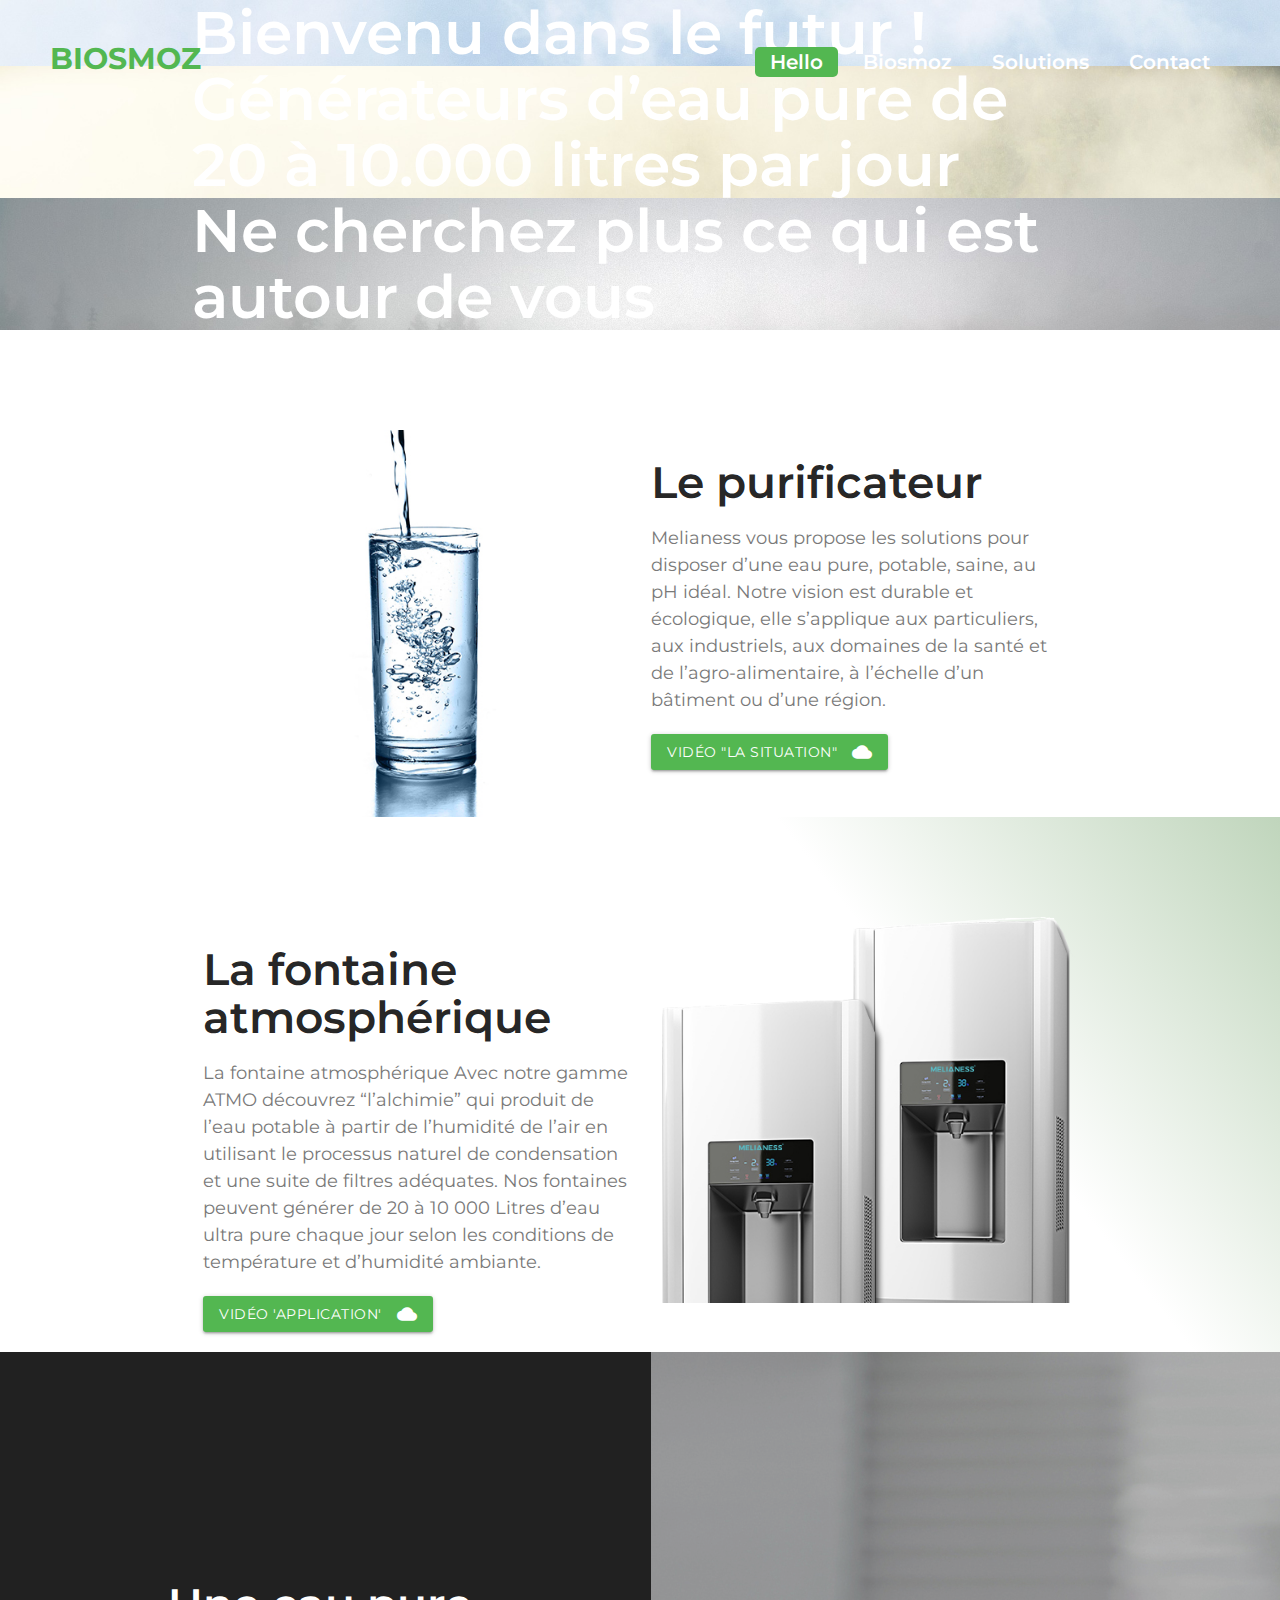
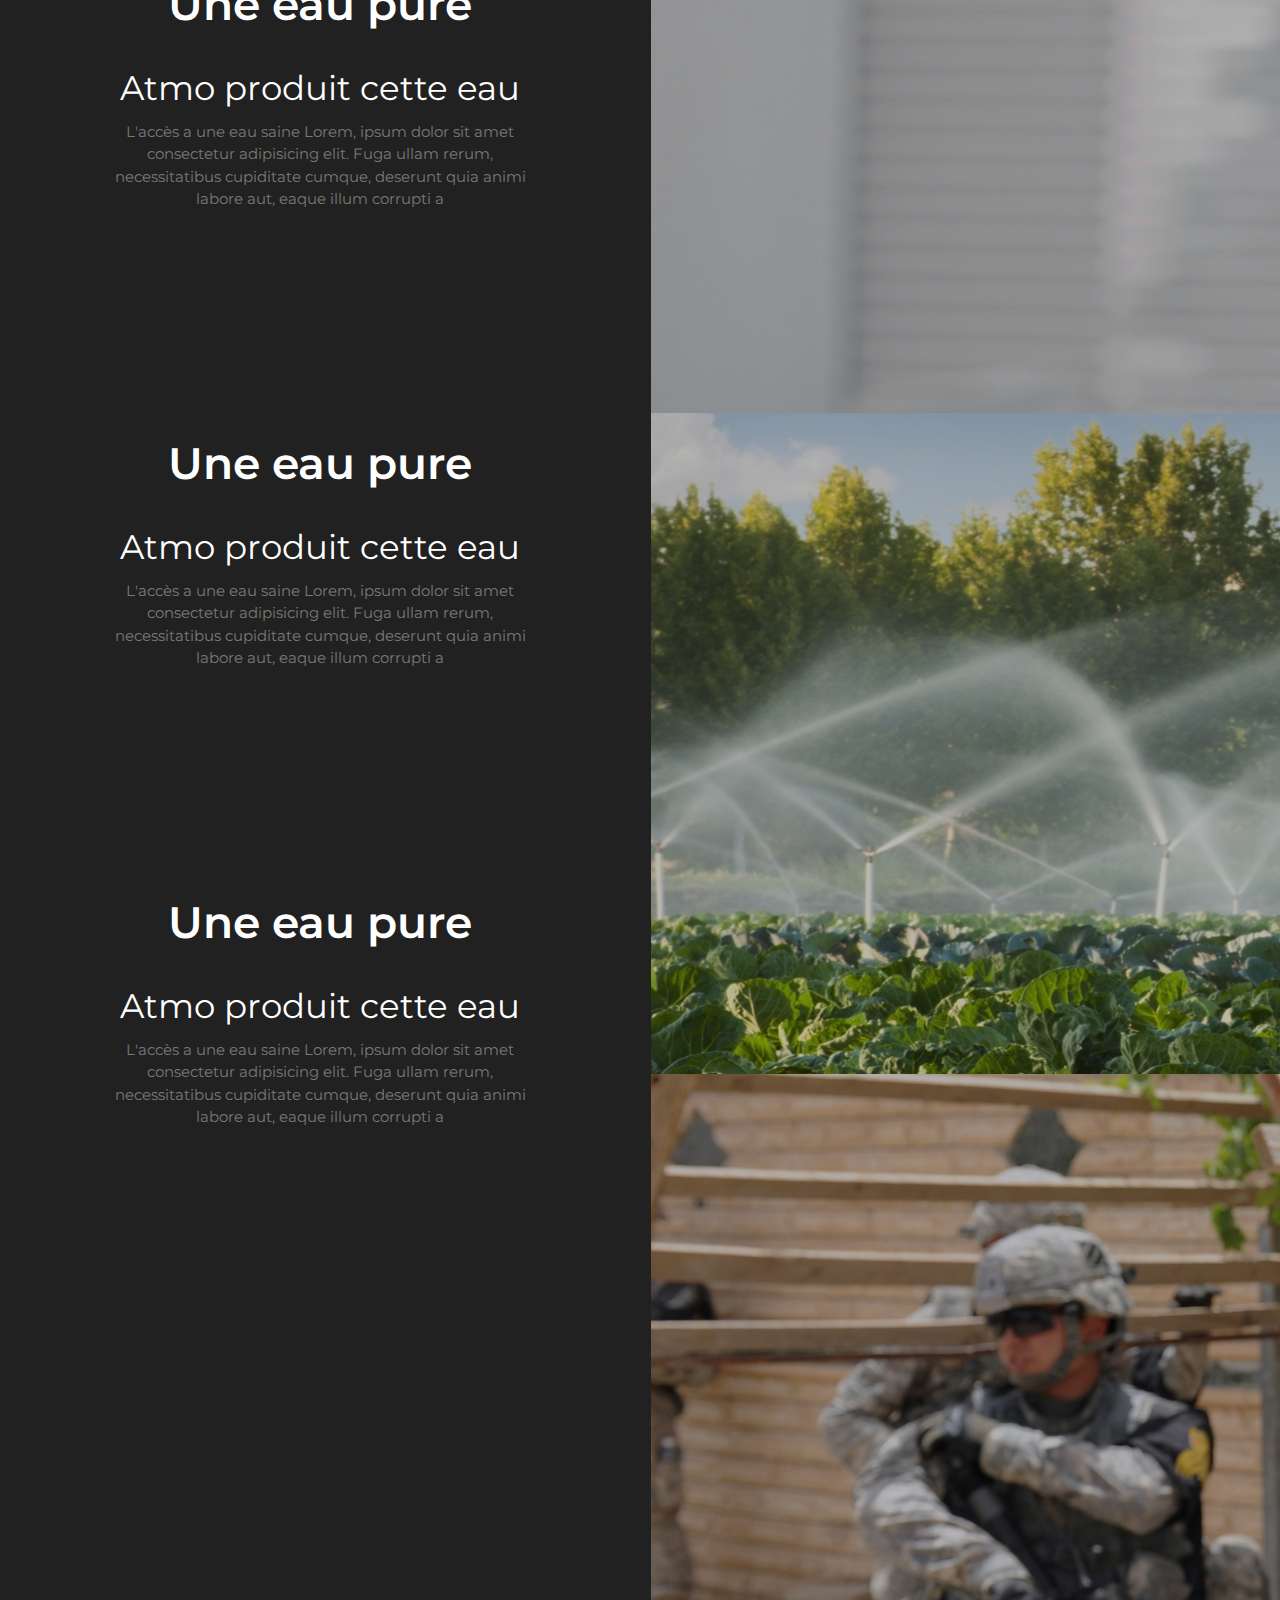
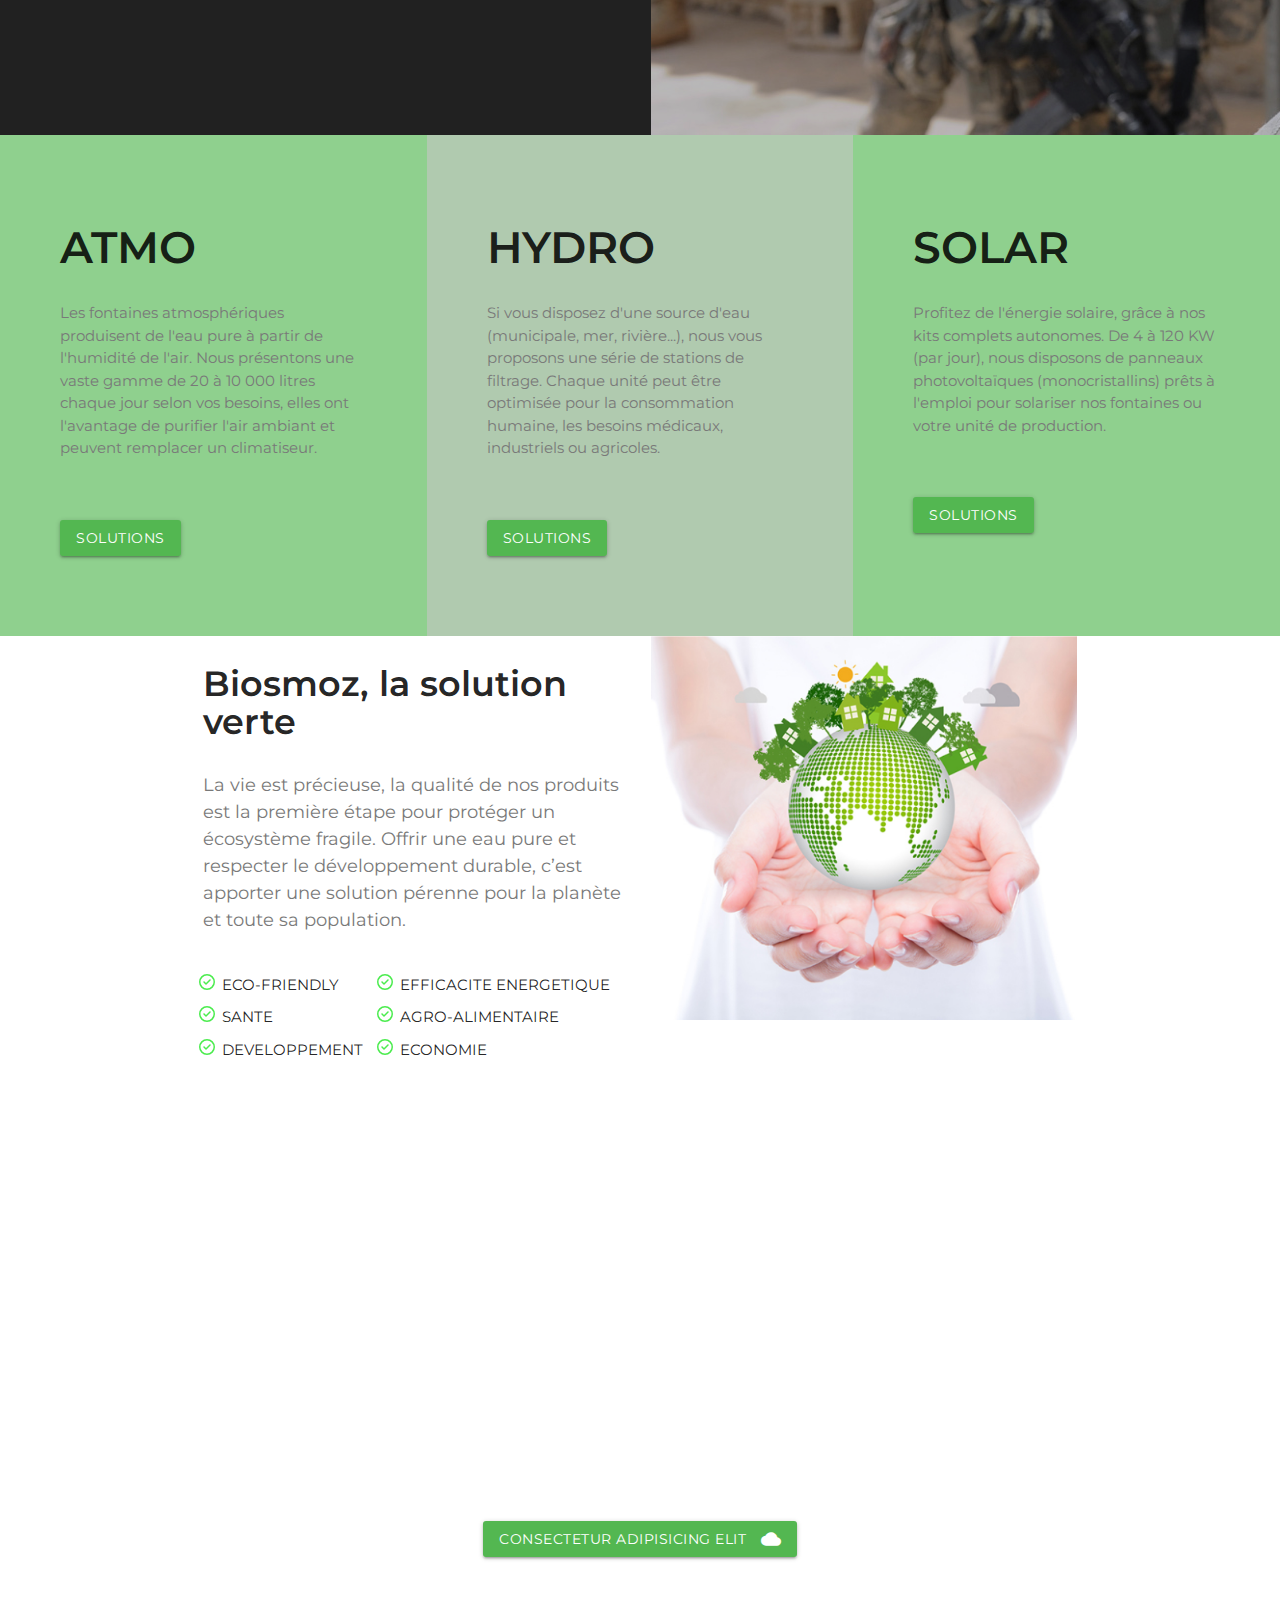
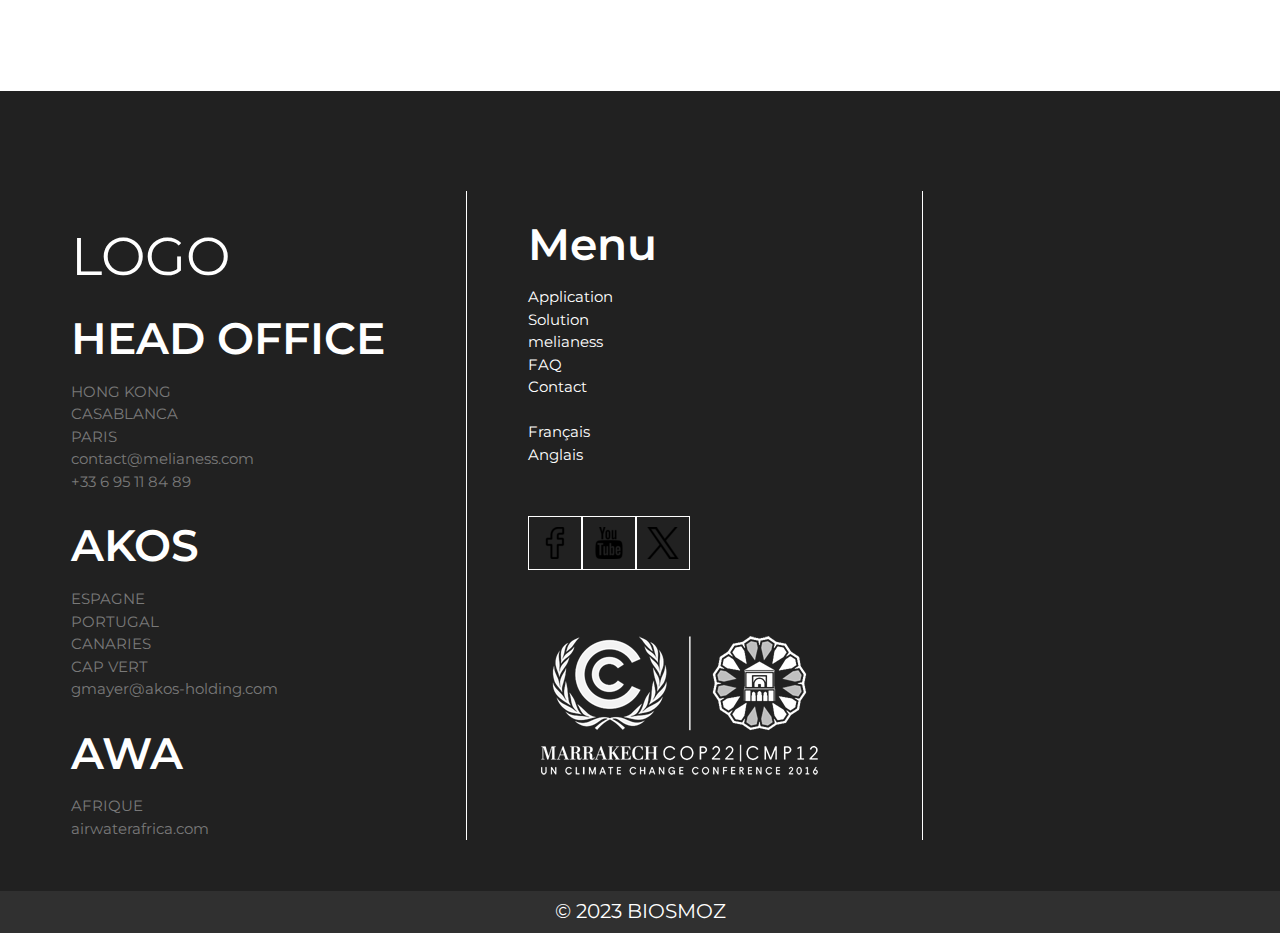
<file: index.html>
<html lang="fr">
<head>
    <meta charset="UTF-8">
    <meta name="viewport" content="width=device-width, initial-scale=1.0">
    <link rel="stylesheet" href="css/style.css">
    <link rel="stylesheet" type="text/css" href="css/slick.css"/>
    <link rel="stylesheet" href="css/slick-theme.css">
    <link rel="stylesheet" href="https://cdnjs.cloudflare.com/ajax/libs/materialize/1.0.0/css/materialize.min.css">
    <link href="https://fonts.googleapis.com/icon?family=Material+Icons" rel="stylesheet">
    <title>BIOSMOZ</title>
</head>
<body>
    <header>
        <div class="navbar">
            <div class="logo">
                <h1 class="">BIOSMOZ</h1>
                <div class="navbar-mobile row">
                    <a href="#" data-target="slide-out"class="col s12 sidenav-trigger"><i class="medium material-icons">menu</i></a>
                </div>
                
            </div>
            <div class="nav-list hide-on-med-and-down nav-mobile-ul">
                <ul>
                    <li class="first-nav"><a href="index.html">Hello</a></li>
                    <li><a class="dropdown-trigger1" data-target='dropdown1' href="#!" >Biosmoz</a></li>
                    <li><a class="dropdown-trigger2" data-target='dropdown2'  href="#!" >Solutions</a></li>
                    <li><a href="contact.html">Contact</a></li>
                </ul>
            </div>
           
            <div id="slide-out" class='sidenav' >
                <h2>Biosmoz</h2>
                <ul>
                    <li class="first-nav"><a href="index.html">Hello</a></li>
                    <li><a class="dropdown-trigger1" data-target='dropdown1' href="#!">Biosmoz</a></li>
                    <li><a class="dropdown-trigger2" data-target='dropdown2' href="#!">Solutions</a></li>
                    <li><a href="contact.html">Contact</a></li>
                </ul>
            </div>
        </div>
        <div class="header-carousel autoplay">
            <div class="header-carousel-card1 header-carousel-card">
                <h3 class="container">Bienvenu dans le futur !</h3>
            </div>
            <div class="header-carousel-card2 header-carousel-card">
                <h3 class="container">Générateurs d’eau pure de 20 à 10.000 litres par jour</h3>
            </div>
            <div class="header-carousel-card3 header-carousel-card">
                <h3 class="container">Ne cherchez plus ce qui est autour de vous</h3>
            </div>
          </div>
    </header>

    <!-- section 1 -->

    <div class="section1 container section1-background-a">
        <div class="row m-remove test">
            <div class="col s12 m12 l6 section1-a center-align ">
                <img class="responsive-img" src="css/img/1home_purificateur.jpg" alt="">
            </div>
            <div class="col s12 m12 l6 section1-b section1-b-t left-align ">
                 <h3>Le purificateur</h3>
                 <p class="">Melianess vous propose les solutions pour disposer d’une eau pure, potable, saine, au pH idéal. Notre vision est durable et écologique, elle s’applique aux particuliers, aux industriels, aux domaines de la santé et de l’agro-alimentaire, à l’échelle d’un bâtiment ou d’une région.</p>
                 <a class="waves-effect button waves-light btn"><i class="material-icons right">cloud</i>Vidéo "La Situation"</a>
            </div>
        </div>
    </div>
    <div class="gradient-background">
        <div class="section1  container section1-background-b">
            <div class="row m-remove">
                <div class="col s12 m12 l6 section1-b section1-b-t-t ">
                     <h3>La fontaine atmosphérique</h3>
                     <p class="">La fontaine atmosphérique Avec notre gamme ATMO découvrez “l’alchimie” qui produit de l’eau potable à partir de l’humidité de l’air en utilisant le processus naturel de condensation et une suite de filtres adéquates. Nos fontaines peuvent générer de 20 à 10 000 Litres d’eau ultra pure chaque jour selon les conditions de température et d’humidité ambiante.</p>
                     <a class="waves-effect button waves-light btn"><i class="material-icons right">cloud</i>Vidéo 'Application'</a>
                </div>
                <div class="col s12 m12 l6 section1-a center-align" >
                    <img class="responsive-img " src="css/img/Figure → 1home_fontaineatmo.png.png" alt="">
                </div>
            </div>
        </div>
    </div>

    <!-- section 2 -->

    <div class="section2">
       <div class="row">
            <div class="col s12 m6 l6 hide-on-small-and-down" >
                <div class="single-item">
                    <div class="slide-txt container">
                        <h3>Une eau pure</h3>
                        <h4>Atmo produit cette eau</h4>
                        <p>L'accès a une eau saine Lorem, ipsum dolor sit amet consectetur adipisicing elit. Fuga ullam rerum, necessitatibus cupiditate cumque, deserunt quia animi labore aut, eaque illum corrupti a</p>
                    </div>
                    <div class="slide-txt container">
                        <h3>Une eau pure</h3>
                        <h4>Atmo produit cette eau</h4>
                        <p>L'accès a une eau saine Lorem, ipsum dolor sit amet consectetur adipisicing elit. Fuga ullam rerum, necessitatibus cupiditate cumque, deserunt quia animi labore aut, eaque illum corrupti a</p>
                    </div>
                    <div class="slide-txt container">
                        <h3>Une eau pure</h3>
                        <h4>Atmo produit cette eau</h4>
                        <p>L'accès a une eau saine Lorem, ipsum dolor sit amet consectetur adipisicing elit. Fuga ullam rerum, necessitatibus cupiditate cumque, deserunt quia animi labore aut, eaque illum corrupti a</p>
                    </div>
                </div>
            </div>
            <div class="single-item col s12 m6 l6 hide-on-small-and-down">
                <div class="slide1">
                <img class="" src="css/img/1home_txtslider1.jpg" alt="">
                </div>
                <div class="slide2">
                    <img class="" src="css/img/1home_txtslider2b.jpg" alt="">
                </div>
                <div class="slide3">
                <img class="" src="css/img/1home_txtslider3b.jpg" alt="">
                </div>
            </div>
       </div>
    </div> 

    <!-- section 3 -->
    <div class="section3">
        <div class="row m-remove">
            <div class="col s12 m12 l4 section3-1 left-align">
                <h3>ATMO    </h3>
                <p>Les fontaines atmosphériques produisent de l'eau pure à partir de l'humidité de l'air. Nous présentons une vaste gamme de 20 à 10 000 litres chaque jour selon vos besoins, elles ont l'avantage de purifier l'air ambiant et peuvent remplacer un climatiseur.</p>
                <a class="waves-effect button waves-light btn">Solutions</a>
            </div>
            <div class="col s12 m12 l4 section3-2 left-align">
                <h3>HYDRO</h3>
                <p>Si vous disposez d'une source d'eau (municipale, mer, rivière...), nous vous proposons une série de stations de filtrage. Chaque unité peut être optimisée pour la consommation humaine, les besoins médicaux, industriels ou agricoles.</p>
                <a class="waves-effect button waves-light btn">Solutions</a>
            </div>
            <div class="col s12 m12 l4 section3-3 left-align">
                <h3>SOLAR</h3>
                <p>Profitez de l'énergie solaire, grâce à nos kits complets autonomes. De 4 à 120 KW (par jour), nous disposons de panneaux photovoltaïques (monocristallins) prêts à l'emploi pour solariser nos fontaines ou votre unité de production.</p>
                <a class="waves-effect button waves-light btn">Solutions</a>
            </div>
        </div>
    </div>

    <!-- section 4 -->

    <div class="section4">
        <div class="row container">
            <div class="col s12 m12 l6">
                <div class="section4-text">
                    <h3>Biosmoz, la solution verte</h3>
                    <p>La vie est précieuse, la qualité de nos produits est la
                        première étape pour protéger un écosystème fragile.
                        Offrir une eau pure et respecter le développement
                        durable, c’est apporter une solution pérenne pour la
                        planète et toute sa population.</p>
                </div>
                <div class="section4-liste">
                    <div class="liste-1">
                        <ul>
                            <li>ECO-FRIENDLY</li>
                            <li>SANTE</li>
                            <li>DEVELOPPEMENT</li>
                        </ul>
                    </div>
                    <div class="liste-2">
                        <ul>
                            <li>EFFICACITE ENERGETIQUE</li>
                            <li>AGRO-ALIMENTAIRE</li>
                            <li>ECONOMIE</li>
                        </ul>
                    </div>

                </div>

            </div>
            <div class="col s12 m12 l6">
                <img class="responsive-img" src="css/img/Figure → pencil.jpg.png" alt="">
            </div>
        </div>
    </div>

    <!-- section 5 -->
    
    <div class="parallax-container">
        <div class="text-parallax center-align">
            <h3>ENSEMBLE VERS UN AVENIR DURABLE AVEC DES REPONSES INNOVANTES !</h3>
            <div class="container">
                <p>MELIANESS représente le premier fabricant de générateurs d’eau atmosphérique au monde, nous disposons d’une capacité de production de 30.0000 unités par an et des distributeurs présents dans le monde entier.</p>
                <a class="waves-effect button waves-light btn"><i class="material-icons right">cloud</i>consectetur adipisicing elit</a>
            </div>
        </div>
        <div class="parallax">
            <img src="css/img/parallax-aquaosmo.jpg">
        </div>
    </div>

    <!-- footter -->

    <div class="footer">
        <div class="row footer-text">
            <div class="col s12 m12 l4 footer-border ">
                <h2>LOGO</h2>
                <div class="head-office">
                    <h3>HEAD OFFICE</h3>
                    <p>HONG KONG</p>
                    <p>CASABLANCA</p>
                    <p>PARIS</p>
                    <p>contact@melianess.com</p>
                    <p>+33 6 95 11 84 89</p>
                </div>
                <div class="AKOS">
                    <h3>AKOS</h3>
                    <p>ESPAGNE</p>
                    <p>PORTUGAL</p>
                    <p>CANARIES</p>
                    <p>CAP VERT</p>
                    <p>gmayer@akos-holding.com</p>
                </div>
                <div class="AWA">
                    <h3>AWA</h3>
                    <p>AFRIQUE</p>
                    <p>airwaterafrica.com</p>
                </div>
            </div>
            <div class="col s12 m12 l4 tesxt footer-border">
                <div class="menu-footer">
                    <h3>Menu</h3>
                    <p><a href="">Application</a></p>
                    <p><a href="">Solution</a></p>
                    <p><a href="">melianess</a></p>
                    <p><a href="">FAQ</a></p>
                    <p><a href="">Contact</a></p>
                    <br>
                    <p><a href="">Français</a></p>
                    <p><a href="">Anglais</a></p>
                </div>
                <div class="logo-footer">
                    <div class="logo-r"><a href=""><img src="css/img/logo/facebook_1077041.png" alt=""></a></div>
                    <div class="logo-r"><a href=""><img src="css/img/logo/social_49084.png" alt=""></a></div>
                    <div class="logo-r"><a href=""><img src="css/img/logo/twitter_5968958.png" alt=""></a></div>
                </div>
                <div class="logo-footer">
                    <div><a href=""><img class="responsive-img" src="css/img/logo/cop22.png" alt=""></a></div>
                </div>
            </div>
            <div class="col s12 m12 l4"></div>
        </div>
    </div>
    <div class="copyright">
        <div class="center-align"><h4><a href="">© 2023 BIOSMOZ</a></h4></div>
    </div>

    <div class="test">
        <ul id='dropdown2' class='dropdown-content'>
            <div class="sep-blue"><p class="p-vis">................................................................</p></div>
            <li><a href="application.html">Application</a></li>
            <li><a href="faq.html">F.A.Q</a></li>
            <li><a href="catalogue.html">Catalogue</a></li>
          </ul>
    </div>
    <div class="test">
        <ul id='dropdown1' class='dropdown-content'>
            <div class="sep-blue"><p class="p-vis">................................................................</p></div>
            <li><a href="manifeste.html">Manifeste</a></li>
            <li><a href="situation.html">Situation</a></li>
            <li><a href="mr.html">Mr. Lorem</a></li>
          </ul>
    </div>



    <script src="https://code.jquery.com/jquery-3.7.1.min.js" integrity="sha256-/JqT3SQfawRcv/BIHPThkBvs0OEvtFFmqPF/lYI/Cxo=" crossorigin="anonymous"></script>
    <script src="https://cdnjs.cloudflare.com/ajax/libs/materialize/1.0.0/js/materialize.min.js"></script>
    <script type="text/javascript" src="js/slick.min.js"></script>
    <script src="js/index.js"></script>
</body>
</html>
</file>
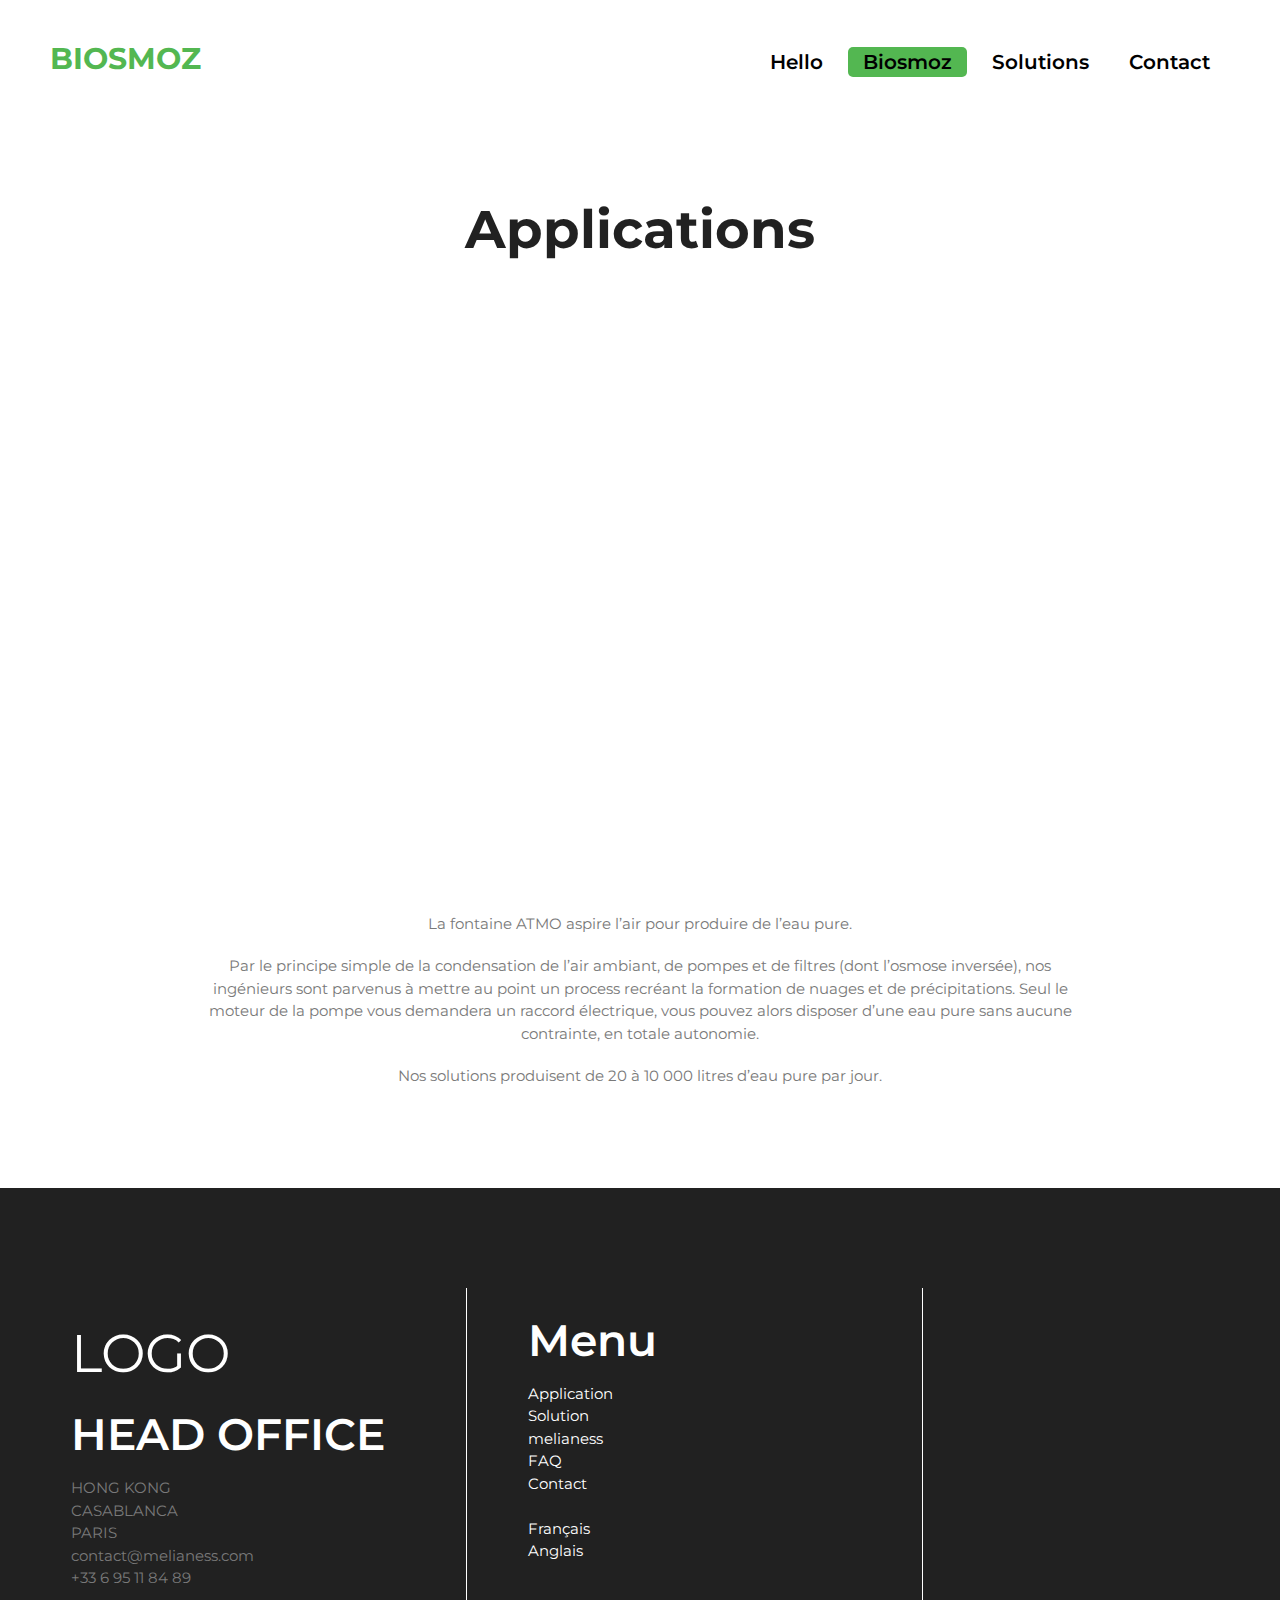
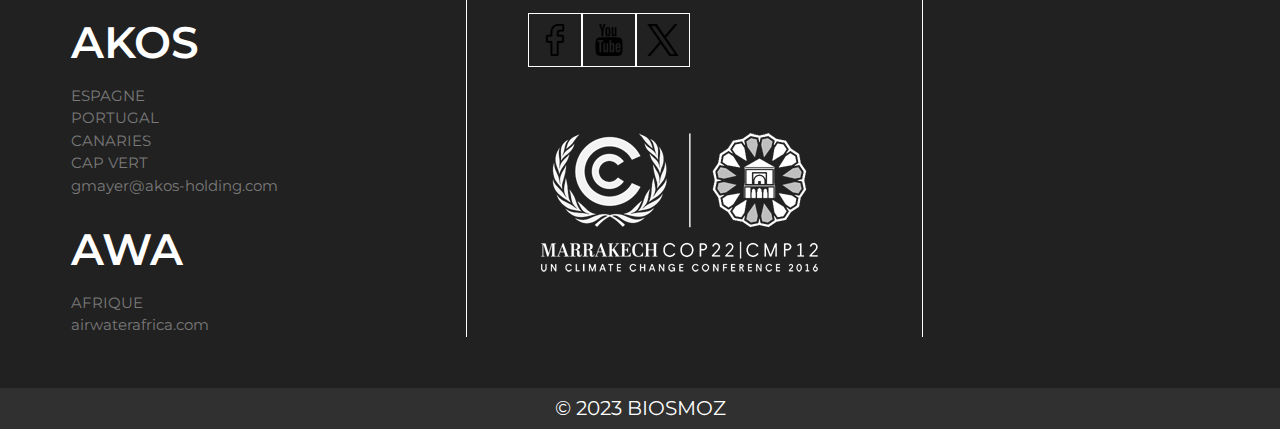
<file: application.html>
<html lang="fr">
<head>
    <meta charset="UTF-8">
    <meta name="viewport" content="width=device-width, initial-scale=1.0">
    <link rel="stylesheet" href="css/style.css">
    <link rel="stylesheet" type="text/css" href="css/slick.css"/>
    <link rel="stylesheet" href="css/slick-theme.css">
    <link rel="stylesheet" href="https://cdnjs.cloudflare.com/ajax/libs/materialize/1.0.0/css/materialize.min.css">
    <link href="https://fonts.googleapis.com/icon?family=Material+Icons" rel="stylesheet">
    <title>BIOSMOZ</title>
</head>
<body>
    <header>
        <div class="navbar">
            <div class="logo">
                <h1 class="">BIOSMOZ</h1>
                <div class="navbar-mobile row">
                    <a href="#" data-target="slide-out"class="col s12 sidenav-trigger"><i class="medium material-icons">menu</i></a>
                </div>
                
            </div>
            <div class="nav-list hide-on-med-and-down nav-mobile-ul black-text">
                <ul>
                    <li class=""><a class="black-text" href="index.html">Hello</a></li>
                    <li class="first-nav"><a class="dropdown-trigger1  black-text  " data-target='dropdown1' href="#!" >Biosmoz</a></li>
                    <li><a class="dropdown-trigger2 black-text" data-target='dropdown2'  href="#!" >Solutions</a></li>
                    <li><a  class=" black-text" href="contact.html">Contact</a></li>
                </ul>
            </div>
           
            <div id="slide-out" class='sidenav' >
                <h2>Biosmoz</h2>
                <ul>
                    <li class="first-nav"><a href="index.html">Hello</a></li>
                    <li><a class="dropdown-trigger1" data-target='dropdown1' href="#!">Biosmoz</a></li>
                    <li><a class="dropdown-trigger2" data-target='dropdown2' href="#!">Solutions</a></li>
                    <li><a href="contact.html">Contact</a></li>
                </ul>
            </div>
        </div>
    </header>

    <!-- section 1 -->

    <div class="manifeste center-align container">
        <div>
            <h2>Applications</h2>
        </div>
        <div>
            
            <div class="video-container">
                <iframe width="853" height="480" src="https://www.youtube.com/watch?v=hLwf7b4j5aI" frameborder="0" allowfullscreen></iframe>
            </div>
                
        </div>
        <div class="manifeste-texte">
            <p>La fontaine ATMO aspire l’air pour produire de l’eau pure.</p>
            <p> Par le principe simple de la condensation de l’air ambiant, de pompes et de filtres (dont l’osmose inversée), nos ingénieurs sont parvenus à mettre au point un process recréant la formation de nuages et de précipitations. Seul le moteur de la pompe vous demandera un raccord électrique, vous pouvez alors disposer d’une eau pure sans aucune contrainte, en totale autonomie.</p>
            <p>Nos solutions produisent de 20 à 10 000 litres d’eau pure par jour.</p>
        </div>

    </div>

    <!-- footter -->

    <div class="footer">
        <div class="row footer-text">
            <div class="col s12 m12 l4 footer-border ">
                <h2>LOGO</h2>
                <div class="head-office">
                    <h3>HEAD OFFICE</h3>
                    <p>HONG KONG</p>
                    <p>CASABLANCA</p>
                    <p>PARIS</p>
                    <p>contact@melianess.com</p>
                    <p>+33 6 95 11 84 89</p>
                </div>
                <div class="AKOS">
                    <h3>AKOS</h3>
                    <p>ESPAGNE</p>
                    <p>PORTUGAL</p>
                    <p>CANARIES</p>
                    <p>CAP VERT</p>
                    <p>gmayer@akos-holding.com</p>
                </div>
                <div class="AWA">
                    <h3>AWA</h3>
                    <p>AFRIQUE</p>
                    <p>airwaterafrica.com</p>
                </div>
            </div>
            <div class="col s12 m12 l4 tesxt footer-border">
                <div class="menu-footer">
                    <h3>Menu</h3>
                    <p><a href="">Application</a></p>
                    <p><a href="">Solution</a></p>
                    <p><a href="">melianess</a></p>
                    <p><a href="">FAQ</a></p>
                    <p><a href="">Contact</a></p>
                    <br>
                    <p><a href="">Français</a></p>
                    <p><a href="">Anglais</a></p>
                </div>
                <div class="logo-footer">
                    <div class="logo-r"><a href=""><img src="css/img/logo/facebook_1077041.png" alt=""></a></div>
                    <div class="logo-r"><a href=""><img src="css/img/logo/social_49084.png" alt=""></a></div>
                    <div class="logo-r"><a href=""><img src="css/img/logo/twitter_5968958.png" alt=""></a></div>
                </div>
                <div class="logo-footer">
                    <div><a href=""><img class="responsive-img" src="css/img/logo/cop22.png" alt=""></a></div>
                </div>
            </div>
            <div class="col s12 m12 l4"></div>
        </div>
    </div>
    <div class="copyright">
        <div class="center-align"><h4><a href="">© 2023 BIOSMOZ</a></h4></div>
    </div>

    <div class="test">
        <ul id='dropdown2' class='dropdown-content'>
            <div class="sep-blue"><p class="p-vis">................................................................</p></div>
            <li><a href="application.html">Application</a></li>
            <li><a href="faq.html">F.A.Q</a></li>
            <li><a href="catalogue.html">Catalogue</a></li>
          </ul>
    </div>
    <div class="test">
        <ul id='dropdown1' class='dropdown-content'>
            <div class="sep-blue"><p class="p-vis">................................................................</p></div>
            <li><a href="manifeste.html">Manifeste</a></li>
            <li><a href="situation.html">Situation</a></li>
            <li><a href="mr.html">Mr. Lorem</a></li>
          </ul>
    </div>



    <script src="https://code.jquery.com/jquery-3.7.1.min.js" integrity="sha256-/JqT3SQfawRcv/BIHPThkBvs0OEvtFFmqPF/lYI/Cxo=" crossorigin="anonymous"></script>
    <script src="https://cdnjs.cloudflare.com/ajax/libs/materialize/1.0.0/js/materialize.min.js"></script>
    <script type="text/javascript" src="js/slick.min.js"></script>
    <script src="js/index.js"></script>
</body>
</html>
</file>
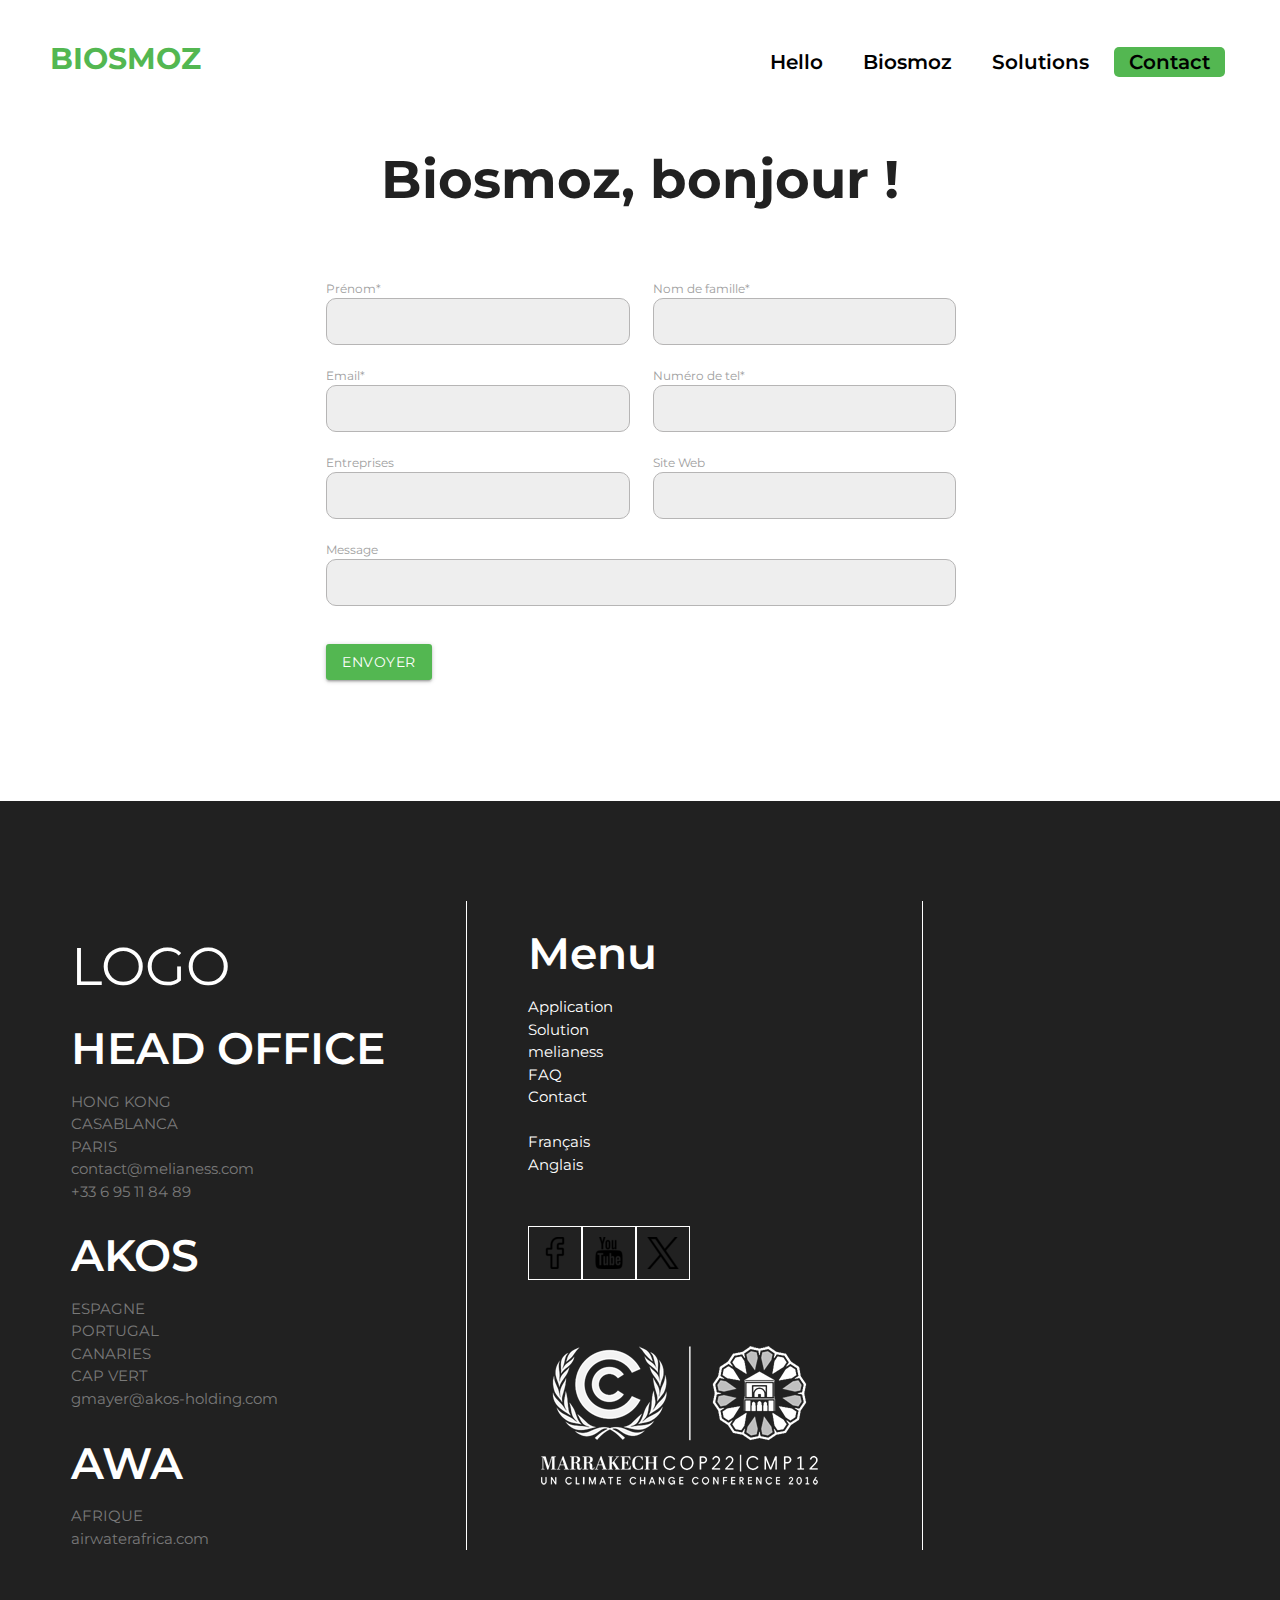
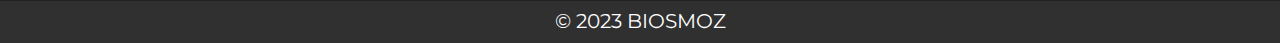
<file: contact.html>
<html lang="fr">
<head>
    <meta charset="UTF-8">
    <meta name="viewport" content="width=device-width, initial-scale=1.0">
    <link rel="stylesheet" href="css/style.css">
    <link rel="stylesheet" type="text/css" href="css/slick.css"/>
    <link rel="stylesheet" href="css/slick-theme.css">
    <link rel="stylesheet" href="https://cdnjs.cloudflare.com/ajax/libs/materialize/1.0.0/css/materialize.min.css">
    <link href="https://fonts.googleapis.com/icon?family=Material+Icons" rel="stylesheet">
    <title>BIOSMOZ</title>
</head>
<body>
    <header>
        <div class="navbar">
            <div class="logo">
                <h1 class="">BIOSMOZ</h1>
                <div class="navbar-mobile row">
                    <a href="#" data-target="slide-out"class="col s12 sidenav-trigger"><i class="medium material-icons">menu</i></a>
                </div>
                
            </div>
            <div class="nav-list hide-on-med-and-down nav-mobile-ul black-text">
                <ul>
                    <li class=""><a class="black-text" href="index.html">Hello</a></li>
                    <li class=""><a class="dropdown-trigger1 black-text  " data-target='dropdown1' href="#!" >Biosmoz</a></li>
                    <li><a class="dropdown-trigger2 black-text" data-target='dropdown2'  href="#!" >Solutions</a></li>
                    <li class="first-nav"><a  class=" black-text" href="contact.html">Contact</a></li>
                </ul>
            </div>
           
            <div id="slide-out" class='sidenav' >
                <h2>Biosmoz</h2>
                <ul>
                    <li class="first-nav"><a href="index.html">Hello</a></li>
                    <li><a class="dropdown-trigger1" data-target='dropdown1' href="#!">Biosmoz</a></li>
                    <li><a class="dropdown-trigger2" data-target='dropdown2' href="#!">Solutions</a></li>
                    <li><a href="contact.html">Contact</a></li>
                </ul>
            </div>
        </div>
    </header>

    <!-- section 1 -->

    <div class="contact">
        <div class="contact-title center-align">
            <h2>Biosmoz, bonjour !</h2>
        </div>
        
        <div class="row">
            <div class="s12 m12 l6">
                <div class="Forms">
                    <div class="contact">
                       <div class="">
                           <form action="" class="container">
                             <div class="form container">
                                   <div class="surname">
                                       <label htmlFor="surname">Nom de famille* </label>
                                       <input type="text" name="surname" id="surname" required></input>
                                   </div>
                                   <div class="name">
                                       <label htmlFor="name">Prénom* </label>
                                       <input type="text" name="name" id="name" required></input>
                                   </div>
                                   <div class="email">
                                       <label htmlFor="email">Email* </label>
                                       <input type="email" name="email" id="email" required></input>
                                   </div>
                                   <div class="tel">
                                       <label htmlFor="tel">Numéro de tel* </label>
                                       <input type="tel" name="tel" id="tel" required></input>
                                   </div>
                                   <div class="entreprises">
                                       <label htmlFor="entreprises">Entreprises </label>
                                       <input type="text" name="entreprises" id="entreprises" required></input>
                                   </div>
                                   <div class="web">
                                       <label htmlFor="web">Site Web </label>
                                       <input type="text" name="web" id="web" required></input>
                                   </div>
                                   <div class="message">
                                       <label htmlFor="email">Message </label>
                                       <input type="text" name="message" id="message" required></input>
                                       <a class="waves-effect button waves-light btn">Envoyer</a>
                                   </div>
                             </div>   
                           </form>
                       </div>
                   </div>
                 </div>
            </div>
            <div class="s12 m12 l6"></div>
        </div>
    </div>

    <!-- footter -->

    <div class="footer">
        <div class="row footer-text">
            <div class="col s12 m12 l4 footer-border ">
                <h2>LOGO</h2>
                <div class="head-office">
                    <h3>HEAD OFFICE</h3>
                    <p>HONG KONG</p>
                    <p>CASABLANCA</p>
                    <p>PARIS</p>
                    <p>contact@melianess.com</p>
                    <p>+33 6 95 11 84 89</p>
                </div>
                <div class="AKOS">
                    <h3>AKOS</h3>
                    <p>ESPAGNE</p>
                    <p>PORTUGAL</p>
                    <p>CANARIES</p>
                    <p>CAP VERT</p>
                    <p>gmayer@akos-holding.com</p>
                </div>
                <div class="AWA">
                    <h3>AWA</h3>
                    <p>AFRIQUE</p>
                    <p>airwaterafrica.com</p>
                </div>
            </div>
            <div class="col s12 m12 l4 tesxt footer-border">
                <div class="menu-footer">
                    <h3>Menu</h3>
                    <p><a href="">Application</a></p>
                    <p><a href="">Solution</a></p>
                    <p><a href="">melianess</a></p>
                    <p><a href="">FAQ</a></p>
                    <p><a href="">Contact</a></p>
                    <br>
                    <p><a href="">Français</a></p>
                    <p><a href="">Anglais</a></p>
                </div>
                <div class="logo-footer">
                    <div class="logo-r"><a href=""><img src="css/img/logo/facebook_1077041.png" alt=""></a></div>
                    <div class="logo-r"><a href=""><img src="css/img/logo/social_49084.png" alt=""></a></div>
                    <div class="logo-r"><a href=""><img src="css/img/logo/twitter_5968958.png" alt=""></a></div>
                </div>
                <div class="logo-footer">
                    <div><a href=""><img class="responsive-img" src="css/img/logo/cop22.png" alt=""></a></div>
                </div>
            </div>
            <div class="col s12 m12 l4"></div>
        </div>
    </div>
    <div class="copyright">
        <div class="center-align"><h4><a href="">© 2023 BIOSMOZ</a></h4></div>
    </div>

    <div class="test">
        <ul id='dropdown2' class='dropdown-content'>
            <div class="sep-blue"><p class="p-vis">................................................................</p></div>
            <li><a href="application.html">Application</a></li>
            <li><a href="faq.html">F.A.Q</a></li>
            <li><a href="catalogue.html">Catalogue</a></li>
          </ul>
    </div>
    <div class="test">
        <ul id='dropdown1' class='dropdown-content'>
            <div class="sep-blue"><p class="p-vis">................................................................</p></div>
            <li><a href="manifeste.html">Manifeste</a></li>
            <li><a href="situation.html">Situation</a></li>
            <li><a href="mr.html">Mr. Lorem</a></li>
          </ul>
    </div>



    <script src="https://code.jquery.com/jquery-3.7.1.min.js" integrity="sha256-/JqT3SQfawRcv/BIHPThkBvs0OEvtFFmqPF/lYI/Cxo=" crossorigin="anonymous"></script>
    <script src="https://cdnjs.cloudflare.com/ajax/libs/materialize/1.0.0/js/materialize.min.js"></script>
    <script type="text/javascript" src="js/slick.min.js"></script>
    <script src="js/index.js"></script>
</body>
</html>
</file>
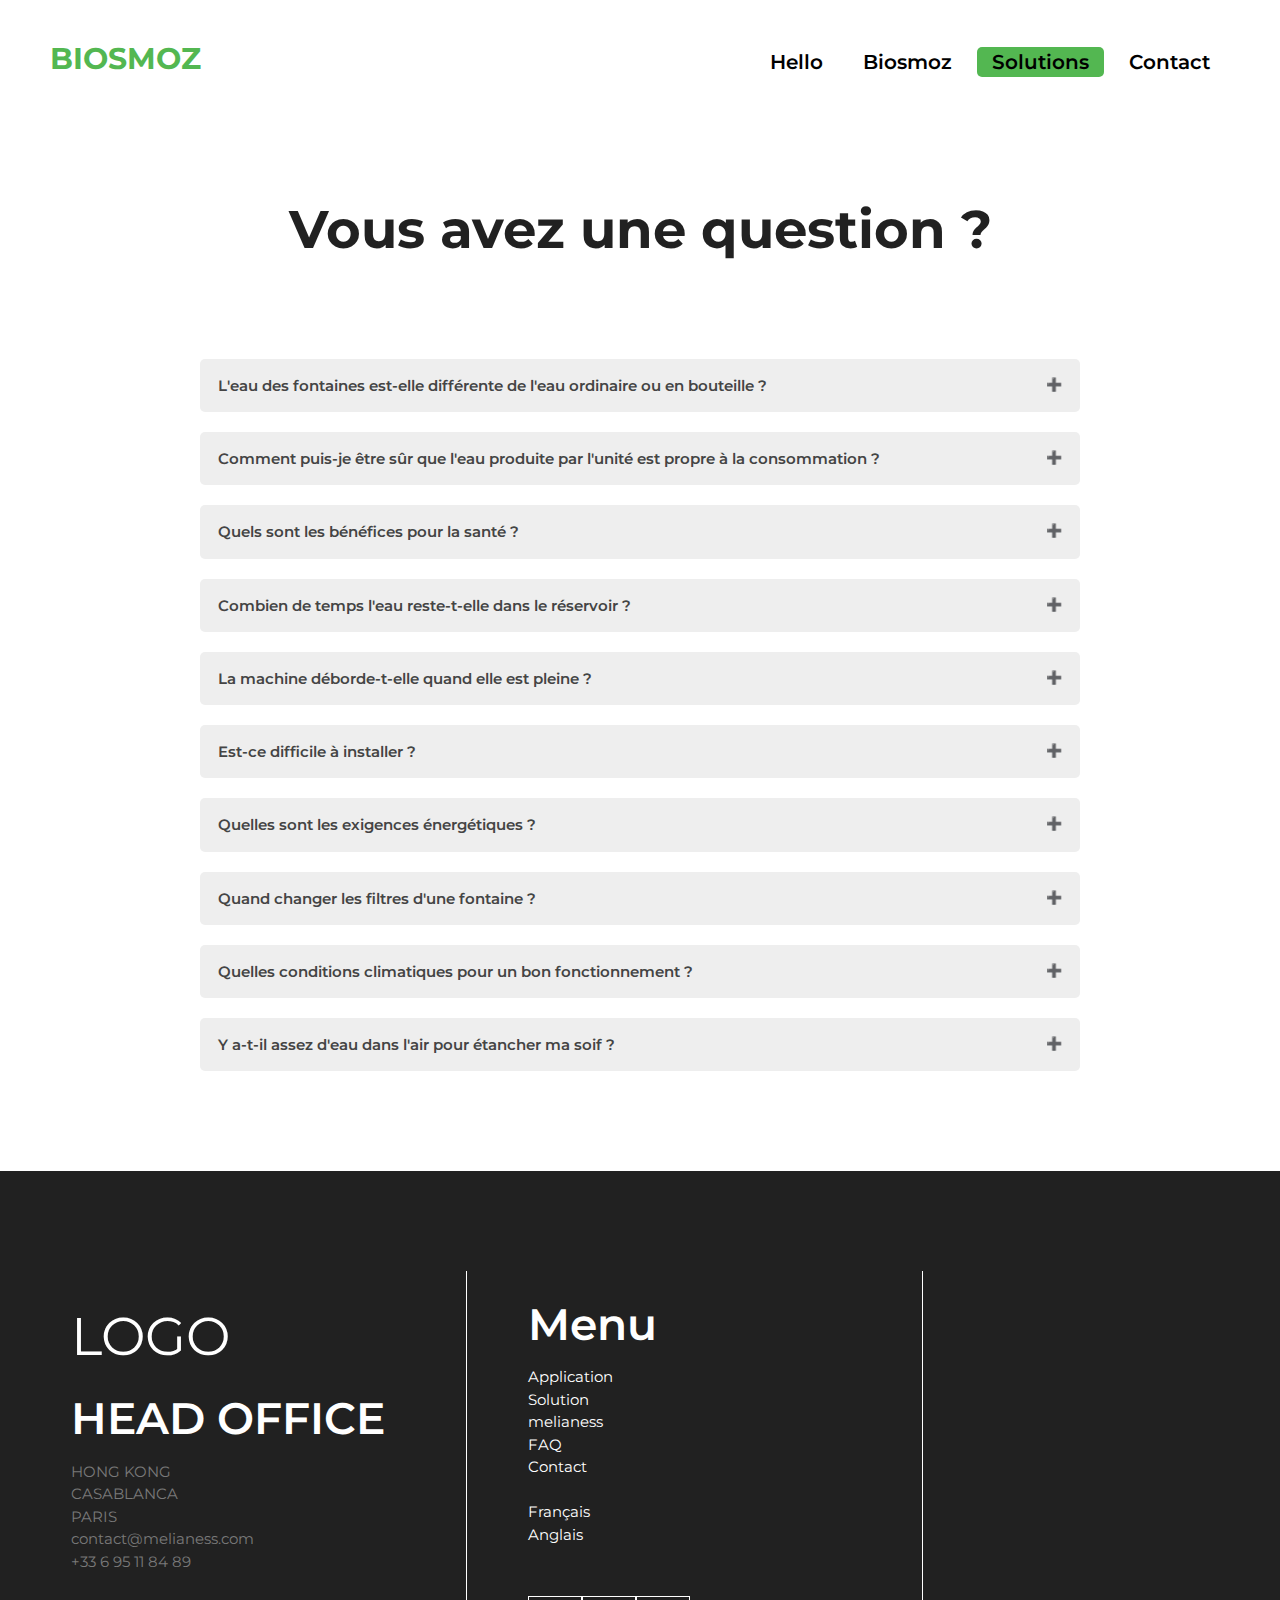
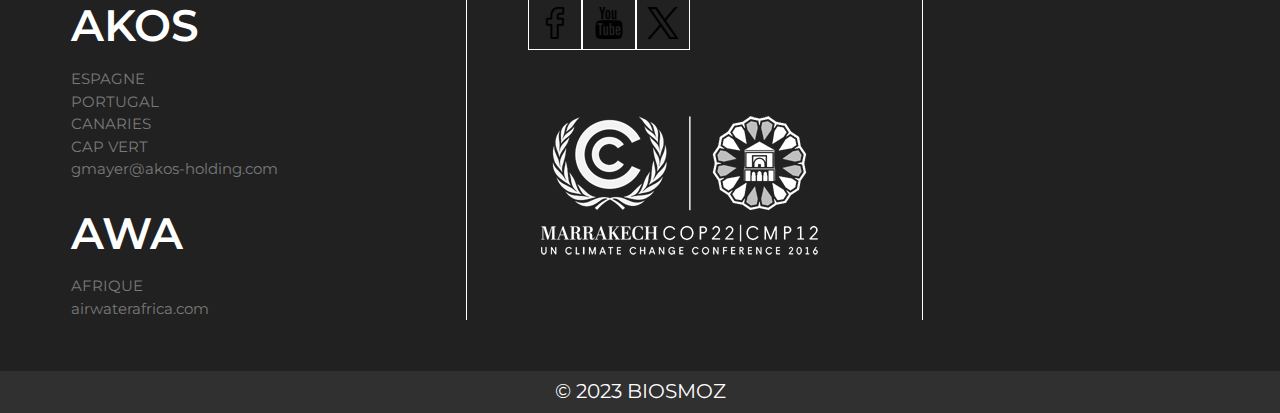
<file: faq.html>
<html lang="fr">
<head>
    <meta charset="UTF-8">
    <meta name="viewport" content="width=device-width, initial-scale=1.0">
    <link rel="stylesheet" href="css/style.css">
    <link rel="stylesheet" type="text/css" href="css/slick.css"/>
    <link rel="stylesheet" href="css/slick-theme.css">
    <link rel="stylesheet" href="https://cdnjs.cloudflare.com/ajax/libs/materialize/1.0.0/css/materialize.min.css">
    <link href="https://fonts.googleapis.com/icon?family=Material+Icons" rel="stylesheet">
    <title>BIOSMOZ</title>
</head>
<body>
    <header>
        <div class="navbar">
            <div class="logo">
                <h1 class="">BIOSMOZ</h1>
                <div class="navbar-mobile row">
                    <a href="#" data-target="slide-out"class="col s12 sidenav-trigger"><i class="medium material-icons">menu</i></a>
                </div>
                
            </div>
            <div class="nav-list hide-on-med-and-down nav-mobile-ul ">
                <ul>
                    <li class=""><a class="black-text" href="index.html">Hello</a></li>
                    <li><a class="dropdown-trigger1 black-text" data-target='dropdown1' href="#!" >Biosmoz</a></li>
                    <li class="first-nav"><a class="dropdown-trigger2 black-text" data-target='dropdown2'  href="#!" >Solutions</a></li>
                    <li><a class="black-text" href="contact.html">Contact</a></li>
                </ul>
            </div>
           
            <div id="slide-out" class='sidenav' >
                <h2>Biosmoz</h2>
                <ul>
                    <li class="first-nav"><a href="">Hello</a></li>
                    <li><a class="dropdown-trigger1" data-target='dropdown1' href="">Biosmoz</a></li>
                    <li><a class="dropdown-trigger2" data-target='dropdown2' href="">Solutions</a></li>
                    <li><a href="contact.html">Contact</a></li>
                </ul>
            </div>
        </div>
    <!-- section faq -->
        <div class="faq">
            <div class="title-faq center-align">
                <h2>Vous avez une question ? </h2>
            </div>
            <div class="dropdownn">
                <button class="accordion">L'eau des fontaines est-elle différente de l'eau ordinaire ou en bouteille ?</button>
                <div class="panel">
                    <p>L’eau produite par les fontaines ATMO est équivalente à la meilleure eau sur terre. Dépourvue de processus industriel, elle ne stagne pas et reste pure. Son pH, comme son goût, est neutre et sa composition se limite à H2O. Melianess est votre meilleur source d’eau pure.</p>
                </div>
            </div>
            <div class="dropdownn">
                <button class="accordion">Comment puis-je être sûr que l'eau produite par l'unité est propre à la consommation ?</button>
                <div class="panel">
                    <p>L’eau qui est générée par nos fontaines passe par une succession de 7 filtres qui élimine les matières et particules aussi fines que 0,01 micron. Lorsqu’elle sort, elle est pure à 99%.</p>
                </div>
            </div>
            <div class="dropdownn">
                <button class="accordion">Quels sont les bénéfices pour la santé ?</button>
                <div class="panel">
                    <p>Grâce à nos nombreux procédés de filtration, le générateur d’eau atmosphérique produit la meilleur qualité d’eau potable disponible aujourd’hui. Non seulement pure, elle est exempte de tout contaminant, en cela elle est bénéfique pour votre santé.
                        Le processus de filtration multiple, l’osmose inversée et le traitement UV permettent d’éliminer les virus, bactéries, pesticides et contaminants métalliques lourds. Riche en oxygène, elle contribue à améliorer le métabolisme de votre corps.</p>
                </div>
            </div>
            <div class="dropdownn">
                <button class="accordion">Combien de temps l'eau reste-t-elle dans le réservoir ?</button>
                <div class="panel">
                    <p>Les bactéries ne se développent pas rapidement dans une eau pure et fraîche. Chacune de nos fontaines empêche l’accumulation en effectuant des cycles réguliers, assurant à l’eau de rester fraîche et pure, prête à boire à tous moments.</p>
                </div>
            </div>
            <div class="dropdownn">
                <button class="accordion">La machine déborde-t-elle quand elle est pleine ?</button>
                <div class="panel">
                    <p>Nos unités disposent d’un ordinateur central qui sait stopper la production lorsque le réservoir est plein. Si une fuite devait accidentellement se produire, le capteur imposerait automatiquement à l’unité de se mettre hors tension.</p>
                </div>
            </div>
            <div class="dropdownn">
                <button class="accordion">Est-ce difficile à installer ?</button>
                <div class="panel">
                    <p>Tous nos produits sont autonomes, ils n’ont pas besoin de plomberie, de canalisations ou de tuyaux. Un simple raccordement au réseau (si nécessaire) et une prise électrique suffisent.
                        Pour le reste, l’écran tactile vous informe sur la température de l’air, le niveau d’humidité, le niveau de l’eau et quand changer les filtres.
                        </p>
                </div>
            </div>
            <div class="dropdownn">
                <button class="accordion">Quelles sont les exigences énergétiques ?</button>
                <div class="panel">
                    <p>Selon leur performances, nos unités fonctionnent en 220 ou 380 Volts et peuvent être adaptées aux normes de tous les pays du monde.
                        Sur demande, nous pouvons également les coupler avec une solution photovoltaïque pour vous livrer un outils pleinement autonome, économique et respectueux de l’environnement.</p>
                </div>
            </div>   
            <div class="dropdownn">
                <button class="accordion">Quand changer les filtres d'une fontaine ?</button>
                <div class="panel">
                    <p>Les filtres devront être changés, tous les 12 à 18 mois, en fonction de la qualité de l’air (pour ATMO) ou de l’eau (pour HYDRO) à la source. Un message s’affichera sur l’écran de contrôle. Toutefois vous pouvez prévoir un stock de rechange, quelques cartouches à remplacer, la plupart du temps accompli par les propriétaires en toute simplicité.
                        Le filtre à air (pour ATMO) doit aussi être vérifié une fois par mois et changé si nécessaire.   
                        </p>
                </div>
            </div>
            <div class="dropdownn">
                <button class="accordion">Quelles conditions climatiques pour un bon fonctionnement ?</button>
                <div class="panel">
                    <p>Idéalement, le taux minimum est de 30% d’humidité, la plupart des régions du globe ne descendent pas en dessous. La production d’eau est plus faible là où l’humidité est réduite. Dans le cas d’un climat inférieur, un humidificateur d’air en face de l’unité va stimuler votre humidité et ainsi augmenter votre approvisionnement en eau pure.</p>
                </div>
            </div>
            <div class="dropdownn">
                <button class="accordion">Y a-t-il assez d'eau dans l'air pour étancher ma soif ?</button>
                <div class="panel">
                    <p>On estime à 117 quadrillions (117 suivi de 24 zéros) de Litres d’eau disponible dans l’atmosphère. C’est la seconde plus grande source d’eau après les océans (qui ont l’inconvénient d’être salés) et il est désormais possible de l’exploiter. Ce sont les mêmes molécules que l’eau de pluie ou la neige, vous participez ainsi au cycle de l’eau dans la nature.
                    </p>
                </div>
            </div>
        </div>
        
    <!-- footter -->

    <div class="footer">
        <div class="row footer-text">
            <div class="col s12 m12 l4 footer-border ">
                <h2>LOGO</h2>
                <div class="head-office">
                    <h3>HEAD OFFICE</h3>
                    <p>HONG KONG</p>
                    <p>CASABLANCA</p>
                    <p>PARIS</p>
                    <p>contact@melianess.com</p>
                    <p>+33 6 95 11 84 89</p>
                </div>
                <div class="AKOS">
                    <h3>AKOS</h3>
                    <p>ESPAGNE</p>
                    <p>PORTUGAL</p>
                    <p>CANARIES</p>
                    <p>CAP VERT</p>
                    <p>gmayer@akos-holding.com</p>
                </div>
                <div class="AWA">
                    <h3>AWA</h3>
                    <p>AFRIQUE</p>
                    <p>airwaterafrica.com</p>
                </div>
            </div>
            <div class="col s12 m12 l4 tesxt footer-border">
                <div class="menu-footer">
                    <h3>Menu</h3>
                    <p><a href="">Application</a></p>
                    <p><a href="">Solution</a></p>
                    <p><a href="">melianess</a></p>
                    <p><a href="">FAQ</a></p>
                    <p><a href="">Contact</a></p>
                    <br>
                    <p><a href="">Français</a></p>
                    <p><a href="">Anglais</a></p>
                </div>
                <div class="logo-footer">
                    <div class="logo-r"><a href=""><img src="css/img/logo/facebook_1077041.png" alt=""></a></div>
                    <div class="logo-r"><a href=""><img src="css/img/logo/social_49084.png" alt=""></a></div>
                    <div class="logo-r"><a href=""><img src="css/img/logo/twitter_5968958.png" alt=""></a></div>
                </div>
                <div class="logo-footer">
                    <div><a href=""><img class="responsive-img" src="css/img/logo/cop22.png" alt=""></a></div>
                </div>
            </div>
            <div class="col s12 m12 l4"></div>
        </div>
    </div>
    <div class="copyright">
        <div class="center-align"><h4><a href="">© 2023 BIOSMOZ</a></h4></div>
    </div>

    <div class="test">
        <ul id='dropdown1' class='dropdown-content'>
            <div class="sep-blue"><p class="p-vis">................................................................</p></div>
            <li><a href="#!">Application</a></li>
            <li><a href="#!">F.A.Q</a></li>
            <li><a href="#!">Catalogue</a></li>
          </ul>
    </div>
    <div class="test">
        <ul id='dropdown2' class='dropdown-content'>
            <div class="sep-blue"><p class="p-vis">................................................................</p></div>
            <li><a href="#!">Manifeste</a></li>
            <li><a href="#!">Situation</a></li>
            <li><a href="#!">Mr. Lorem</a></li>
          </ul>
    </div>



    <script src="https://code.jquery.com/jquery-3.7.1.min.js" integrity="sha256-/JqT3SQfawRcv/BIHPThkBvs0OEvtFFmqPF/lYI/Cxo=" crossorigin="anonymous"></script>
    <script src="https://cdnjs.cloudflare.com/ajax/libs/materialize/1.0.0/js/materialize.min.js"></script>
    <script type="text/javascript" src="js/slick.min.js"></script>
    <script src="js/index.js"></script>
</body>
</html>
</file>
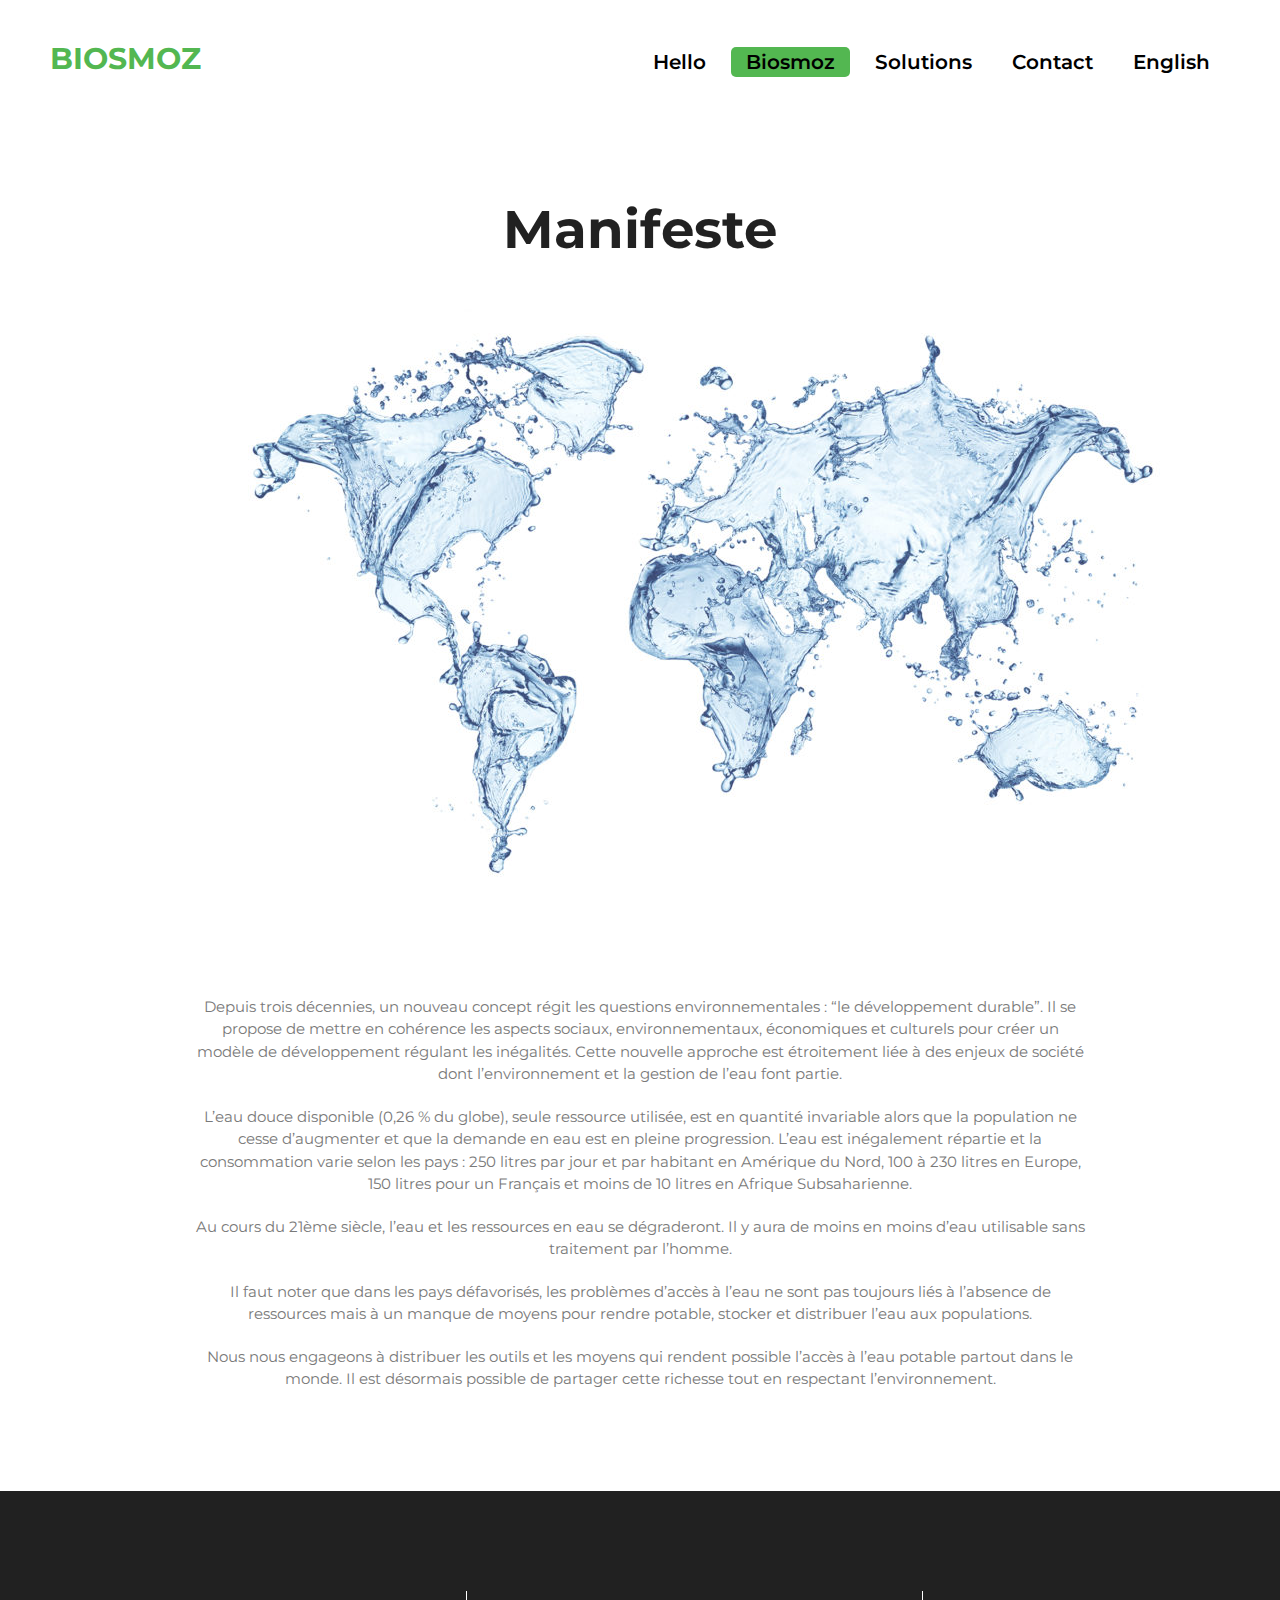
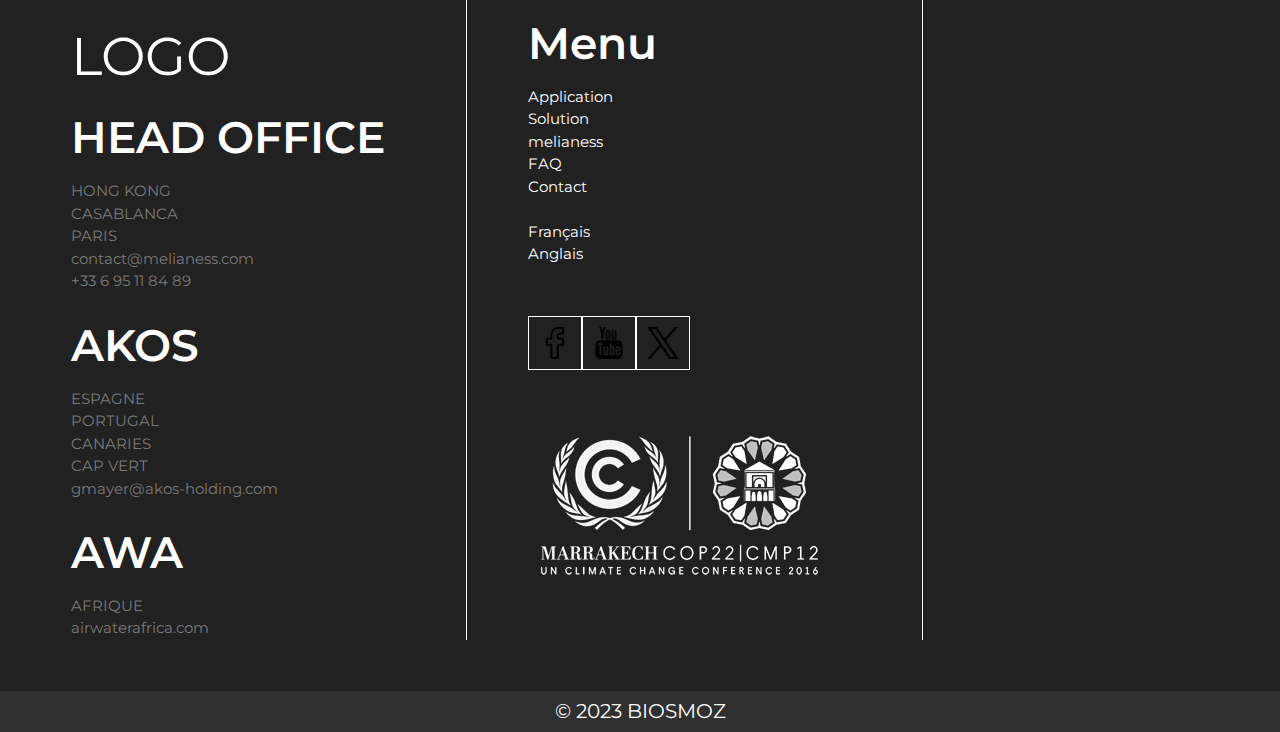
<file: manifeste.html>
<html lang="fr">
<head>
    <meta charset="UTF-8">
    <meta name="viewport" content="width=device-width, initial-scale=1.0">
    <link rel="stylesheet" href="css/style.css">
    <link rel="stylesheet" type="text/css" href="css/slick.css"/>
    <link rel="stylesheet" href="css/slick-theme.css">
    <link rel="stylesheet" href="https://cdnjs.cloudflare.com/ajax/libs/materialize/1.0.0/css/materialize.min.css">
    <link href="https://fonts.googleapis.com/icon?family=Material+Icons" rel="stylesheet">
    <title>BIOSMOZ</title>
</head>
<body>
    <header>
        <div class="navbar">
            <div class="logo">
                <h1 class="">BIOSMOZ</h1>
                <div class="navbar-mobile row">
                    <a href="#" data-target="slide-out"class="col s12 sidenav-trigger"><i class="medium material-icons">menu</i></a>
                </div>
                
            </div>
            <div class="nav-list hide-on-med-and-down nav-mobile-ul black-text">
                <ul>
                    <li class=""><a class="black-text" href="index.html">Hello</a></li>
                    <li class="first-nav"><a class="dropdown-trigger1 black-text  " data-target='dropdown1' href="#!" >Biosmoz</a></li>
                    <li><a class="dropdown-trigger2 black-text" data-target='dropdown2'  href="#!" >Solutions</a></li>
                    <li><a  class=" black-text" href="contact.html">Contact</a></li>
                    <li><a class=" black-text" href="">English</a></li>
                </ul>
            </div>
           
            <div id="slide-out" class='sidenav' >
                <h2>Biosmoz</h2>
                <ul>
                    <li class="first-nav"><a href="index.html">Hello</a></li>
                    <li><a class="dropdown-trigger1" data-target='dropdown1' href="#!">Biosmoz</a></li>
                    <li><a class="dropdown-trigger2" data-target='dropdown2' href="#!">Solutions</a></li>
                    <li><a href="contact.html">Contact</a></li>
                    <li><a href="">English</a></li>
                </ul>
            </div>
        </div>
    </header>

    <!-- section 1 -->

    <div class="manifeste center-align container">
        <div>
            <h2>Manifeste</h2>
        </div>
        <div>
            <img src="css/img/2manifeste-1024x587.jpg" alt="">
        </div>
        <div class="manifeste-texte">
            <p>Depuis trois décennies, un nouveau concept régit les questions environnementales : “le développement durable”. Il se propose de mettre en cohérence les aspects sociaux, environnementaux, économiques et culturels pour créer un modèle de développement régulant les inégalités. Cette nouvelle approche est étroitement liée à des enjeux de société dont l’environnement et la gestion de l’eau font partie.</p>
            <p>L’eau douce disponible (0,26 % du globe), seule ressource utilisée, est en quantité invariable alors que la population ne cesse d’augmenter et que la demande en eau est en pleine progression. L’eau est inégalement répartie et la consommation varie selon les pays : 250 litres par jour et par habitant en Amérique du Nord, 100 à 230 litres en Europe, 150 litres pour un Français et moins de 10 litres en Afrique Subsaharienne.</p>
            <p>Au cours du 21ème siècle, l’eau et les ressources en eau se dégraderont. Il y aura de moins en moins d’eau utilisable sans traitement par l’homme.</p>
            <p>Il faut noter que dans les pays défavorisés, les problèmes d’accès à l’eau ne sont pas toujours liés à l’absence de ressources mais à un manque de moyens pour rendre potable, stocker et distribuer l’eau aux populations.</p>
            <p>Nous nous engageons à distribuer les outils et les moyens qui rendent possible l’accès à l’eau potable partout dans le monde. Il est désormais possible de partager cette richesse tout en respectant l’environnement.</p>

        </div>

    </div>

    <!-- footter -->

    <div class="footer">
        <div class="row footer-text">
            <div class="col s12 m12 l4 footer-border ">
                <h2>LOGO</h2>
                <div class="head-office">
                    <h3>HEAD OFFICE</h3>
                    <p>HONG KONG</p>
                    <p>CASABLANCA</p>
                    <p>PARIS</p>
                    <p>contact@melianess.com</p>
                    <p>+33 6 95 11 84 89</p>
                </div>
                <div class="AKOS">
                    <h3>AKOS</h3>
                    <p>ESPAGNE</p>
                    <p>PORTUGAL</p>
                    <p>CANARIES</p>
                    <p>CAP VERT</p>
                    <p>gmayer@akos-holding.com</p>
                </div>
                <div class="AWA">
                    <h3>AWA</h3>
                    <p>AFRIQUE</p>
                    <p>airwaterafrica.com</p>
                </div>
            </div>
            <div class="col s12 m12 l4 tesxt footer-border">
                <div class="menu-footer">
                    <h3>Menu</h3>
                    <p><a href="">Application</a></p>
                    <p><a href="">Solution</a></p>
                    <p><a href="">melianess</a></p>
                    <p><a href="">FAQ</a></p>
                    <p><a href="">Contact</a></p>
                    <br>
                    <p><a href="">Français</a></p>
                    <p><a href="">Anglais</a></p>
                </div>
                <div class="logo-footer">
                    <div class="logo-r"><a href=""><img src="css/img/logo/facebook_1077041.png" alt=""></a></div>
                    <div class="logo-r"><a href=""><img src="css/img/logo/social_49084.png" alt=""></a></div>
                    <div class="logo-r"><a href=""><img src="css/img/logo/twitter_5968958.png" alt=""></a></div>
                </div>
                <div class="logo-footer">
                    <div><a href=""><img class="responsive-img" src="css/img/logo/cop22.png" alt=""></a></div>
                </div>
            </div>
            <div class="col s12 m12 l4"></div>
        </div>
    </div>
    <div class="copyright">
        <div class="center-align"><h4><a href="">© 2023 BIOSMOZ</a></h4></div>
    </div>

    <div class="test">
        <ul id='dropdown2' class='dropdown-content'>
            <div class="sep-blue"><p class="p-vis">................................................................</p></div>
            <li><a href="application.html">Application</a></li>
            <li><a href="faq.html">F.A.Q</a></li>
            <li><a href="catalogue.html">Catalogue</a></li>
          </ul>
    </div>
    <div class="test">
        <ul id='dropdown1' class='dropdown-content'>
            <div class="sep-blue"><p class="p-vis">................................................................</p></div>
            <li><a href="manifeste.html">Manifeste</a></li>
            <li><a href="situation.html">Situation</a></li>
            <li><a href="mr.html">Mr. Lorem</a></li>
          </ul>
    </div>



    <script src="https://code.jquery.com/jquery-3.7.1.min.js" integrity="sha256-/JqT3SQfawRcv/BIHPThkBvs0OEvtFFmqPF/lYI/Cxo=" crossorigin="anonymous"></script>
    <script src="https://cdnjs.cloudflare.com/ajax/libs/materialize/1.0.0/js/materialize.min.js"></script>
    <script type="text/javascript" src="js/slick.min.js"></script>
    <script src="js/index.js"></script>
</body>
</html>
</file>
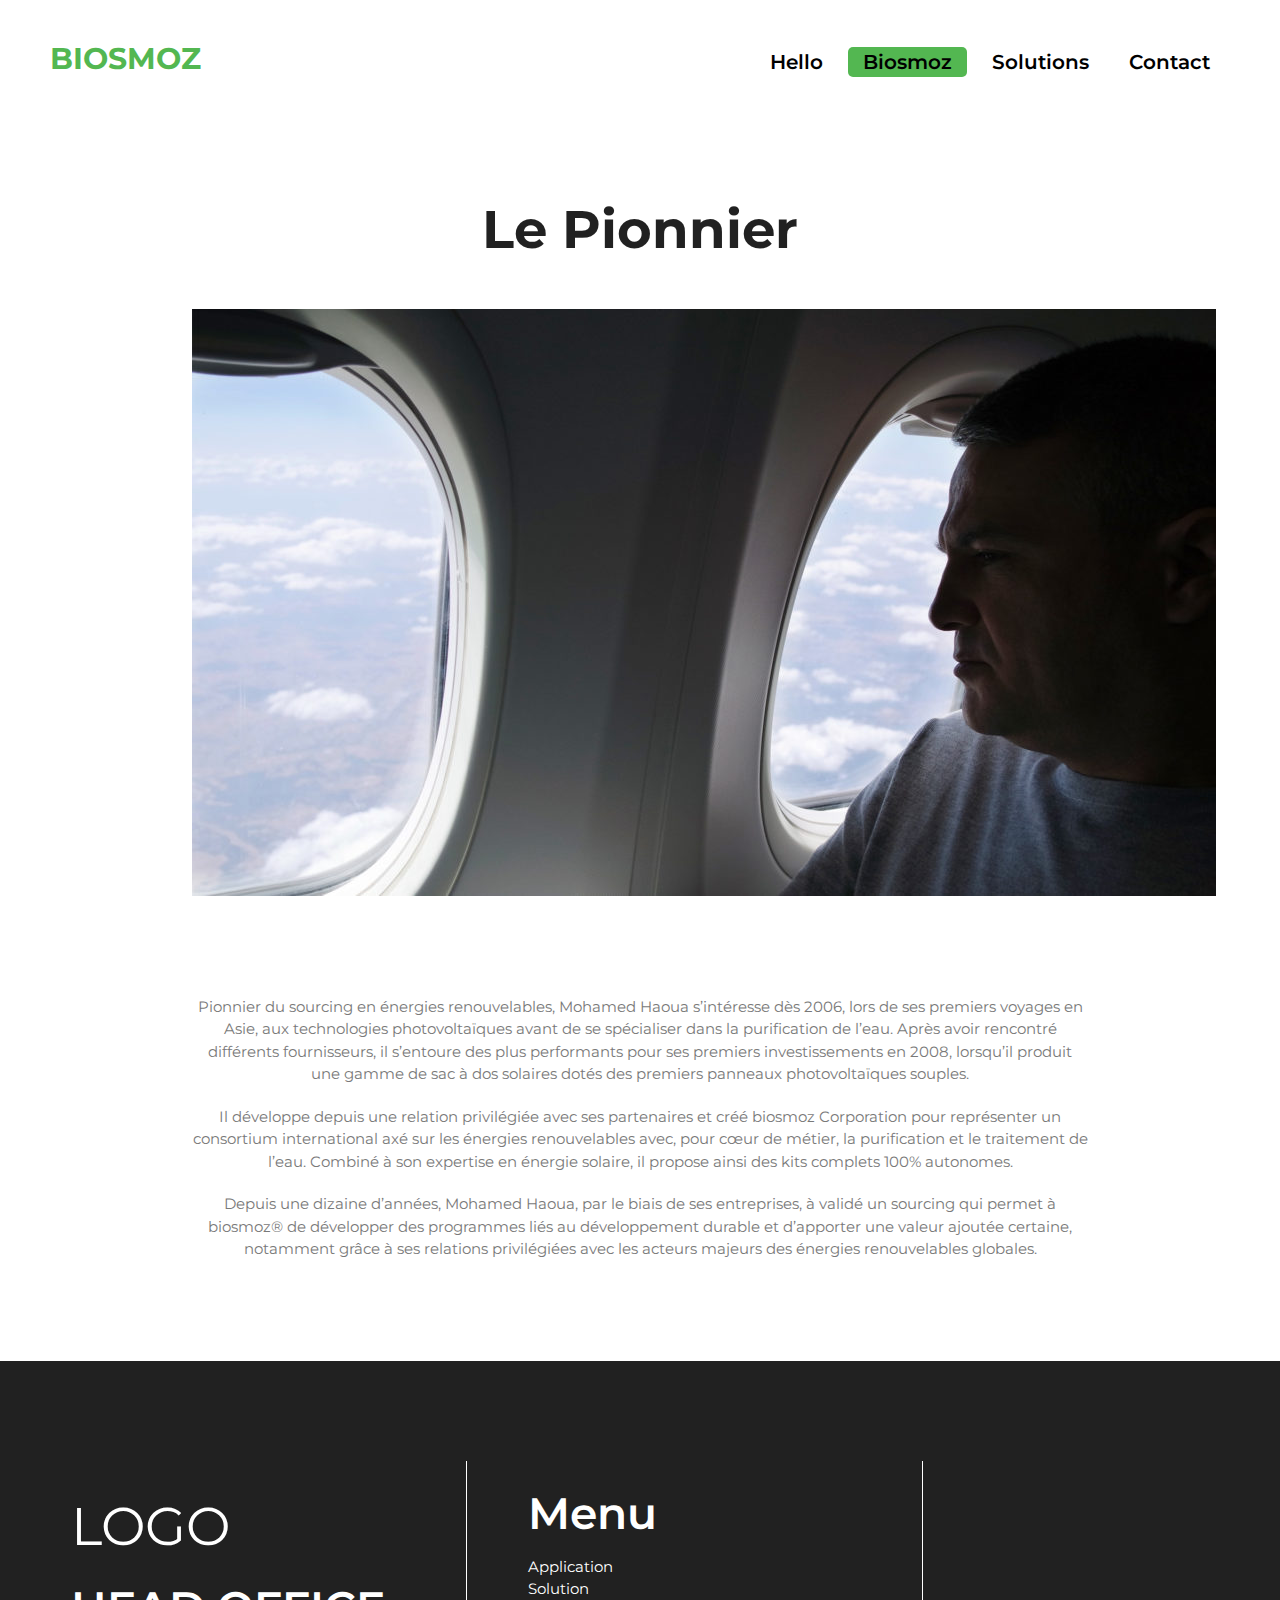
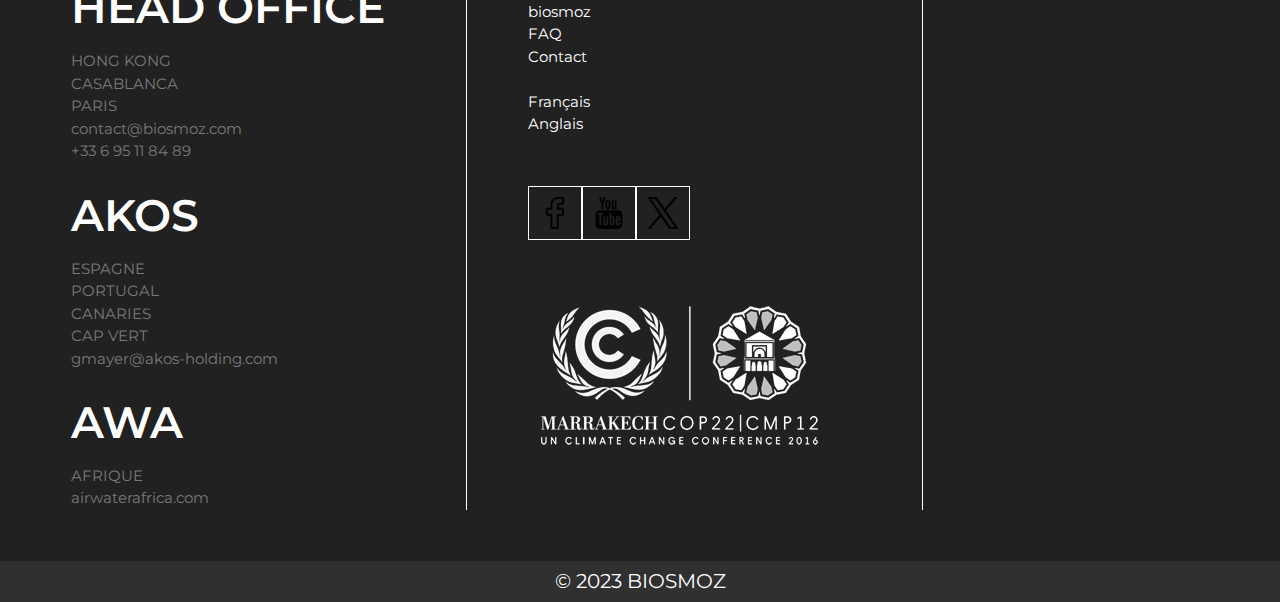
<file: mr.html>
<html lang="fr">
<head>
    <meta charset="UTF-8">
    <meta name="viewport" content="width=device-width, initial-scale=1.0">
    <link rel="stylesheet" href="css/style.css">
    <link rel="stylesheet" type="text/css" href="css/slick.css"/>
    <link rel="stylesheet" href="css/slick-theme.css">
    <link rel="stylesheet" href="https://cdnjs.cloudflare.com/ajax/libs/materialize/1.0.0/css/materialize.min.css">
    <link href="https://fonts.googleapis.com/icon?family=Material+Icons" rel="stylesheet">
    <title>BIOSMOZ</title>
</head>
<body>
    <header>
        <div class="navbar">
            <div class="logo">
                <h1 class="">BIOSMOZ</h1>
                <div class="navbar-mobile row">
                    <a href="#" data-target="slide-out"class="col s12 sidenav-trigger"><i class="medium material-icons">menu</i></a>
                </div>
                
            </div>
            <div class="nav-list hide-on-med-and-down nav-mobile-ul black-text">
                <ul>
                    <li class=""><a class="black-text" href="index.html">Hello</a></li>
                    <li class="first-nav"><a class="dropdown-trigger1 black-text  " data-target='dropdown1' href="#!" >Biosmoz</a></li>
                    <li><a class="dropdown-trigger2 black-text" data-target='dropdown2'  href="#!" >Solutions</a></li>
                    <li><a  class=" black-text" href="contact.html">Contact</a></li>
                </ul>
            </div>
           
            <div id="slide-out" class='sidenav' >
                <h2>Biosmoz</h2>
                <ul>
                    <li class="first-nav"><a href="index.html">Hello</a></li>
                    <li><a class="dropdown-trigger1" data-target='dropdown1' href="#!">Biosmoz</a></li>
                    <li><a class="dropdown-trigger2" data-target='dropdown2' href="#!">Solutions</a></li>
                    <li><a href="contact.html">Contact</a></li>
                </ul>
            </div>
        </div>
    </header>

    <!-- section 1 -->

    <div class="manifeste center-align container">
        <div>
            <h2>Le Pionnier</h2>
        </div>
        <div>
            <img src="css/img/m-haoua-1024x587.jpg" alt="">
        </div>
        <div class="manifeste-texte">
            <p>Pionnier du sourcing en énergies renouvelables, Mohamed Haoua s’intéresse dès 2006, lors de ses premiers voyages en Asie, aux technologies photovoltaïques avant de se spécialiser dans la purification de l’eau. Après avoir rencontré différents fournisseurs, il s’entoure des plus performants pour ses premiers investissements en 2008, lorsqu’il produit une gamme de sac à dos solaires dotés des premiers panneaux photovoltaïques souples.</p>
            <p>Il développe depuis une relation privilégiée avec ses partenaires et créé biosmoz Corporation pour représenter un consortium international axé sur les énergies renouvelables avec, pour cœur de métier, la purification et le traitement de l’eau. Combiné à son expertise en énergie solaire, il propose ainsi des kits complets 100% autonomes.</p>
            <p>Depuis une dizaine d’années, Mohamed Haoua, par le biais de ses entreprises, à validé un sourcing qui permet à biosmoz® de développer des programmes liés au développement durable et d’apporter une valeur ajoutée certaine, notamment grâce à ses relations privilégiées avec les acteurs majeurs des énergies renouvelables globales.</p>

        </div>

    </div>

    <!-- footter -->

    <div class="footer">
        <div class="row footer-text">
            <div class="col s12 m12 l4 footer-border ">
                <h2>LOGO</h2>
                <div class="head-office">
                    <h3>HEAD OFFICE</h3>
                    <p>HONG KONG</p>
                    <p>CASABLANCA</p>
                    <p>PARIS</p>
                    <p>contact@biosmoz.com</p>
                    <p>+33 6 95 11 84 89</p>
                </div>
                <div class="AKOS">
                    <h3>AKOS</h3>
                    <p>ESPAGNE</p>
                    <p>PORTUGAL</p>
                    <p>CANARIES</p>
                    <p>CAP VERT</p>
                    <p>gmayer@akos-holding.com</p>
                </div>
                <div class="AWA">
                    <h3>AWA</h3>
                    <p>AFRIQUE</p>
                    <p>airwaterafrica.com</p>
                </div>
            </div>
            <div class="col s12 m12 l4 tesxt footer-border">
                <div class="menu-footer">
                    <h3>Menu</h3>
                    <p><a href="">Application</a></p>
                    <p><a href="">Solution</a></p>
                    <p><a href="">biosmoz</a></p>
                    <p><a href="">FAQ</a></p>
                    <p><a href="">Contact</a></p>
                    <br>
                    <p><a href="">Français</a></p>
                    <p><a href="">Anglais</a></p>
                </div>
                <div class="logo-footer">
                    <div class="logo-r"><a href=""><img src="css/img/logo/facebook_1077041.png" alt=""></a></div>
                    <div class="logo-r"><a href=""><img src="css/img/logo/social_49084.png" alt=""></a></div>
                    <div class="logo-r"><a href=""><img src="css/img/logo/twitter_5968958.png" alt=""></a></div>
                </div>
                <div class="logo-footer">
                    <div><a href=""><img class="responsive-img" src="css/img/logo/cop22.png" alt=""></a></div>
                </div>
            </div>
            <div class="col s12 m12 l4"></div>
        </div>
    </div>
    <div class="copyright">
        <div class="center-align"><h4><a href="">© 2023 BIOSMOZ</a></h4></div>
    </div>

    <div class="test">
        <ul id='dropdown2' class='dropdown-content'>
            <div class="sep-blue"><p class="p-vis">................................................................</p></div>
            <li><a href="application.html">Application</a></li>
            <li><a href="faq.html">F.A.Q</a></li>
            <li><a href="catalogue.html">Catalogue</a></li>
          </ul>
    </div>
    <div class="test">
        <ul id='dropdown1' class='dropdown-content'>
            <div class="sep-blue"><p class="p-vis">................................................................</p></div>
            <li><a href="manifeste.html">Manifeste</a></li>
            <li><a href="situation.html">Situation</a></li>
            <li><a href="mr.html">Mr. Lorem</a></li>
          </ul>
    </div>



    <script src="https://code.jquery.com/jquery-3.7.1.min.js" integrity="sha256-/JqT3SQfawRcv/BIHPThkBvs0OEvtFFmqPF/lYI/Cxo=" crossorigin="anonymous"></script>
    <script src="https://cdnjs.cloudflare.com/ajax/libs/materialize/1.0.0/js/materialize.min.js"></script>
    <script type="text/javascript" src="js/slick.min.js"></script>
    <script src="js/index.js"></script>
</body>
</html>
</file>
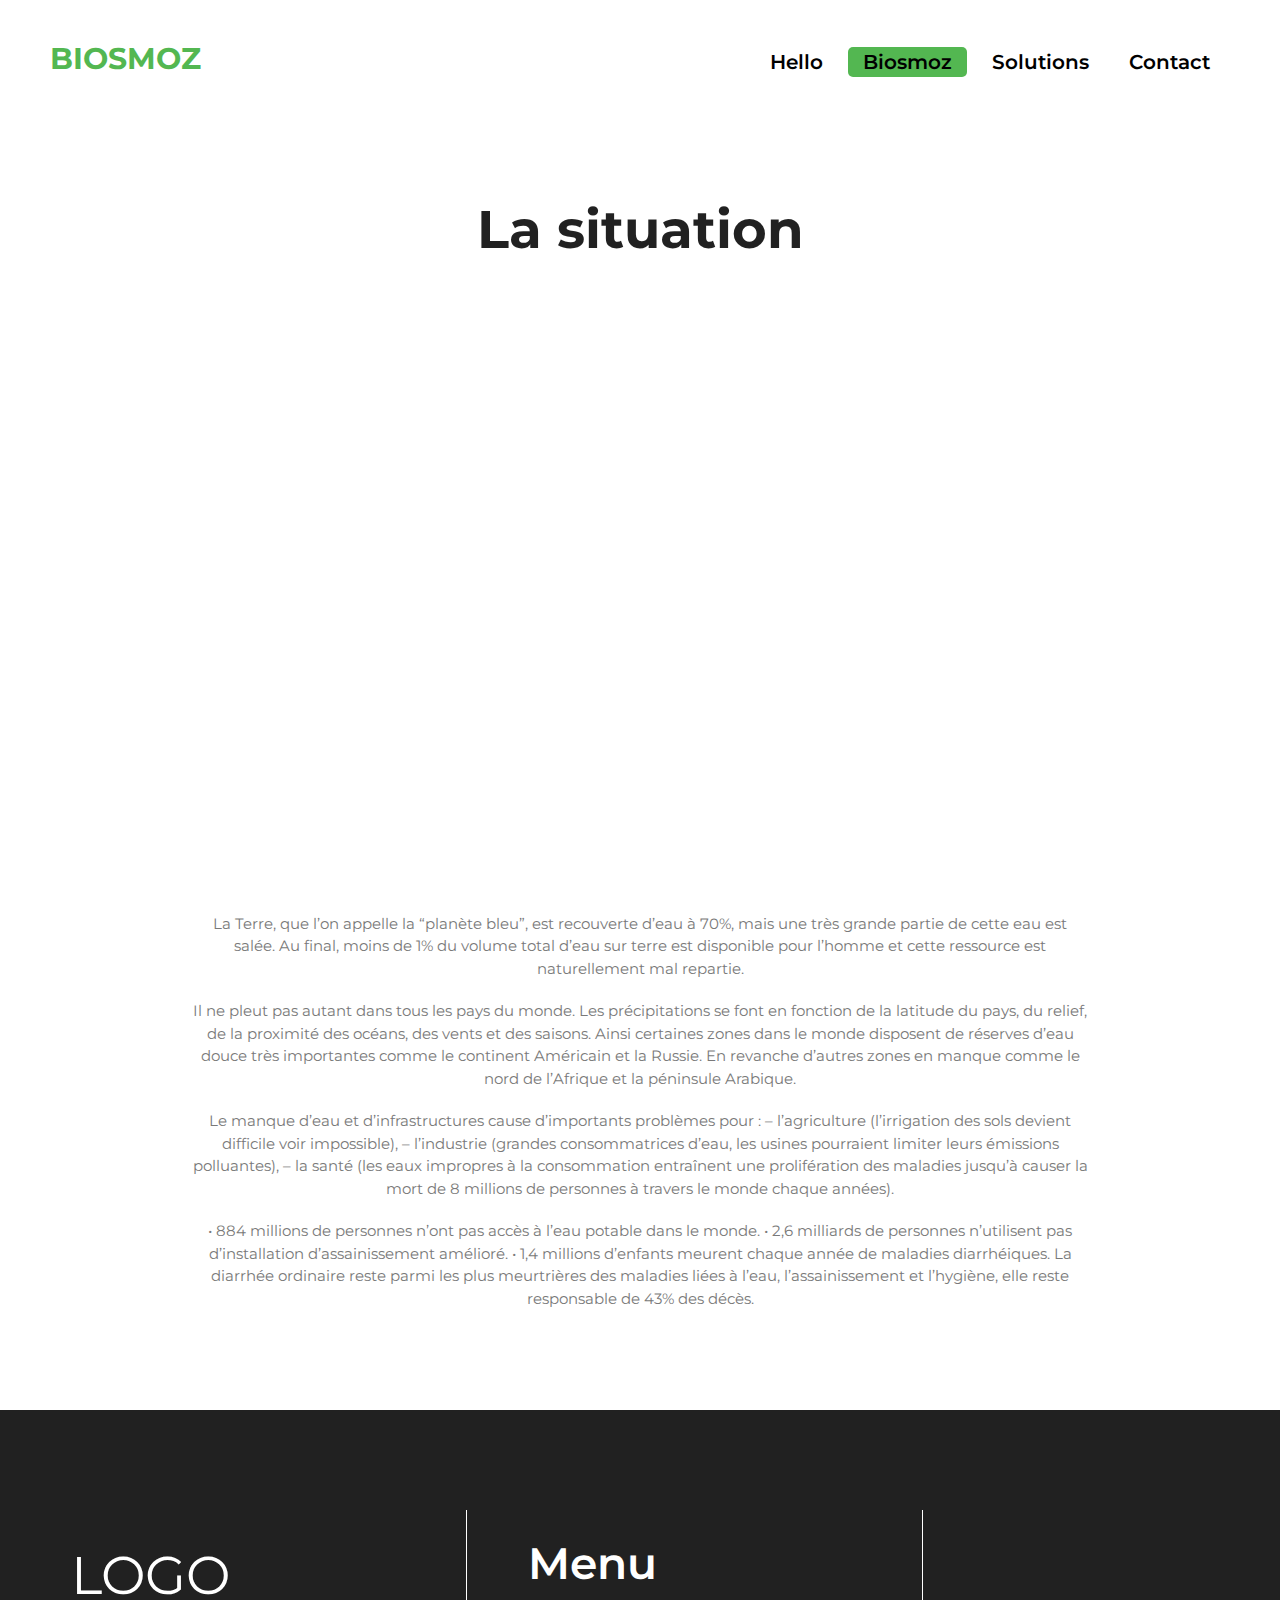
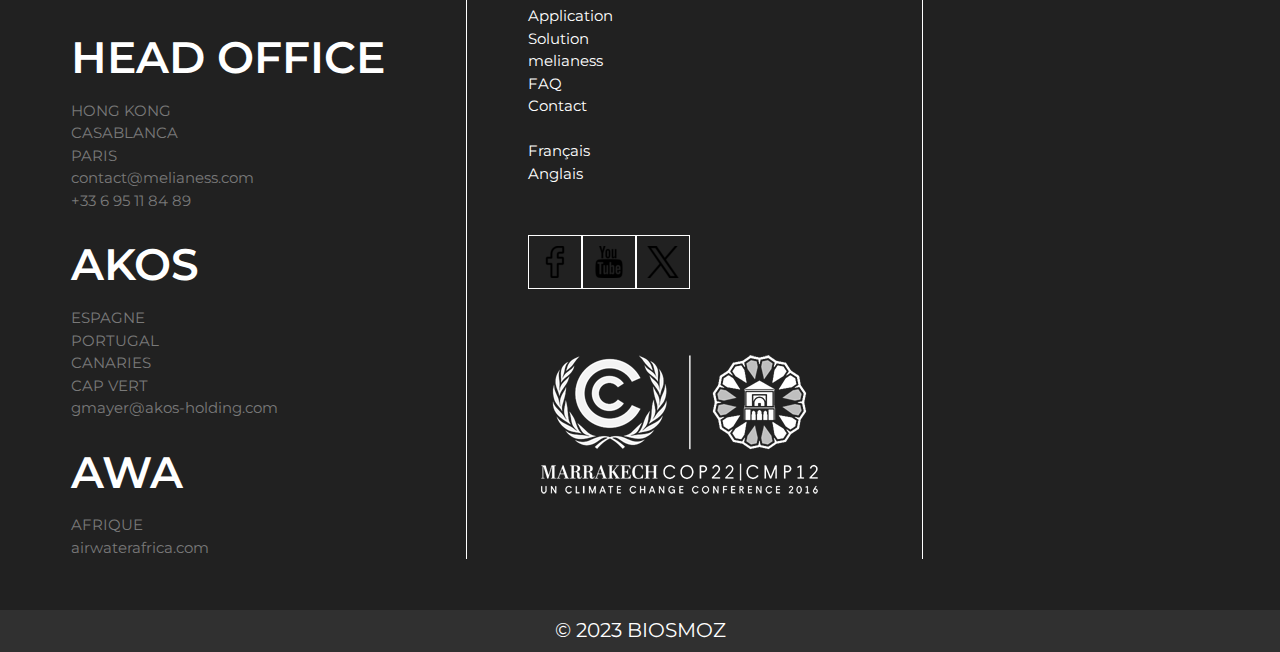
<file: situation.html>
<html lang="fr">
<head>
    <meta charset="UTF-8">
    <meta name="viewport" content="width=device-width, initial-scale=1.0">
    <link rel="stylesheet" href="css/style.css">
    <link rel="stylesheet" type="text/css" href="css/slick.css"/>
    <link rel="stylesheet" href="css/slick-theme.css">
    <link rel="stylesheet" href="https://cdnjs.cloudflare.com/ajax/libs/materialize/1.0.0/css/materialize.min.css">
    <link href="https://fonts.googleapis.com/icon?family=Material+Icons" rel="stylesheet">
    <title>BIOSMOZ</title>
</head>
<body>
    <header>
        <div class="navbar">
            <div class="logo">
                <h1 class="">BIOSMOZ</h1>
                <div class="navbar-mobile row">
                    <a href="#" data-target="slide-out"class="col s12 sidenav-trigger"><i class="medium material-icons">menu</i></a>
                </div>
                
            </div>
            <div class="nav-list hide-on-med-and-down nav-mobile-ul black-text">
                <ul>
                    <li class=""><a class="black-text" href="index.html">Hello</a></li>
                    <li class="first-nav"><a class="dropdown-trigger1  black-text  " data-target='dropdown1' href="#!" >Biosmoz</a></li>
                    <li><a class="dropdown-trigger2 black-text" data-target='dropdown2'  href="#!" >Solutions</a></li>
                    <li><a  class=" black-text" href="contact.html">Contact</a></li>
                </ul>
            </div>
           
            <div id="slide-out" class='sidenav' >
                <h2>Biosmoz</h2>
                <ul>
                    <li class="first-nav"><a href="index.html">Hello</a></li>
                    <li><a class="dropdown-trigger1" data-target='dropdown1' href="#!">Biosmoz</a></li>
                    <li><a class="dropdown-trigger2" data-target='dropdown2' href="#!">Solutions</a></li>
                    <li><a href="contact.html">Contact</a></li>
                </ul>
            </div>
        </div>
    </header>

    <!-- section 1 -->

    <div class="manifeste center-align container">
        <div>
            <h2>La situation</h2>
        </div>
        <div>
            
            <div class="video-container">
                <iframe width="853" height="480" src="https://www.youtube.com/watch?embeds_referring_euri=https%3A%2F%2Fmelianess.com%2F&v=z6aTqs1Mw4w" frameborder="0" allowfullscreen></iframe>
            </div>
                
        </div>
        <div class="manifeste-texte">
            <p>La Terre, que l’on appelle la “planète bleu”, est recouverte d’eau à 70%, mais une très grande partie de cette eau est salée. Au final, moins de 1% du volume total d’eau sur terre est disponible pour l’homme et cette ressource est naturellement mal repartie.</p>
            <p> Il ne pleut pas autant dans tous les pays du monde. Les précipitations se font en fonction de la latitude du pays, du relief, de la proximité des océans, des vents et des saisons. Ainsi certaines zones dans le monde disposent de réserves d’eau douce très importantes comme le continent Américain et la Russie. En revanche d’autres zones en manque comme le nord de l’Afrique et la péninsule Arabique.</p>
            <p>Le manque d’eau et d’infrastructures cause d’importants problèmes pour :
                – l’agriculture (l’irrigation des sols devient difficile voir impossible),
                – l’industrie (grandes consommatrices d’eau, les usines pourraient limiter leurs émissions polluantes),
                – la santé (les eaux impropres à la consommation entraînent une prolifération des maladies jusqu’à causer la mort de 8 millions de personnes à travers le monde chaque années).</p>
            <p>• 884 millions de personnes n’ont pas accès à l’eau potable dans le monde.
                • 2,6 milliards de personnes n’utilisent pas d’installation d’assainissement amélioré.
                • 1,4 millions d’enfants meurent chaque année de maladies diarrhéiques. La diarrhée ordinaire reste parmi les plus meurtrières des maladies liées à l’eau, l’assainissement et l’hygiène, elle reste responsable de 43% des décès.</p>

        </div>

    </div>

    <!-- footter -->

    <div class="footer">
        <div class="row footer-text">
            <div class="col s12 m12 l4 footer-border ">
                <h2>LOGO</h2>
                <div class="head-office">
                    <h3>HEAD OFFICE</h3>
                    <p>HONG KONG</p>
                    <p>CASABLANCA</p>
                    <p>PARIS</p>
                    <p>contact@melianess.com</p>
                    <p>+33 6 95 11 84 89</p>
                </div>
                <div class="AKOS">
                    <h3>AKOS</h3>
                    <p>ESPAGNE</p>
                    <p>PORTUGAL</p>
                    <p>CANARIES</p>
                    <p>CAP VERT</p>
                    <p>gmayer@akos-holding.com</p>
                </div>
                <div class="AWA">
                    <h3>AWA</h3>
                    <p>AFRIQUE</p>
                    <p>airwaterafrica.com</p>
                </div>
            </div>
            <div class="col s12 m12 l4 tesxt footer-border">
                <div class="menu-footer">
                    <h3>Menu</h3>
                    <p><a href="">Application</a></p>
                    <p><a href="">Solution</a></p>
                    <p><a href="">melianess</a></p>
                    <p><a href="">FAQ</a></p>
                    <p><a href="">Contact</a></p>
                    <br>
                    <p><a href="">Français</a></p>
                    <p><a href="">Anglais</a></p>
                </div>
                <div class="logo-footer">
                    <div class="logo-r"><a href=""><img src="css/img/logo/facebook_1077041.png" alt=""></a></div>
                    <div class="logo-r"><a href=""><img src="css/img/logo/social_49084.png" alt=""></a></div>
                    <div class="logo-r"><a href=""><img src="css/img/logo/twitter_5968958.png" alt=""></a></div>
                </div>
                <div class="logo-footer">
                    <div><a href=""><img class="responsive-img" src="css/img/logo/cop22.png" alt=""></a></div>
                </div>
            </div>
            <div class="col s12 m12 l4"></div>
        </div>
    </div>
    <div class="copyright">
        <div class="center-align"><h4><a href="">© 2023 BIOSMOZ</a></h4></div>
    </div>

    <div class="test">
        <ul id='dropdown2' class='dropdown-content'>
            <div class="sep-blue"><p class="p-vis">................................................................</p></div>
            <li><a href="application.html">Application</a></li>
            <li><a href="faq.html">F.A.Q</a></li>
            <li><a href="catalogue.html">Catalogue</a></li>
          </ul>
    </div>
    <div class="test">
        <ul id='dropdown1' class='dropdown-content'>
            <div class="sep-blue"><p class="p-vis">................................................................</p></div>
            <li><a href="manifeste.html">Manifeste</a></li>
            <li><a href="situation.html">Situation</a></li>
            <li><a href="mr.html">Mr. Lorem</a></li>
          </ul>
    </div>



    <script src="https://code.jquery.com/jquery-3.7.1.min.js" integrity="sha256-/JqT3SQfawRcv/BIHPThkBvs0OEvtFFmqPF/lYI/Cxo=" crossorigin="anonymous"></script>
    <script src="https://cdnjs.cloudflare.com/ajax/libs/materialize/1.0.0/js/materialize.min.js"></script>
    <script type="text/javascript" src="js/slick.min.js"></script>
    <script src="js/index.js"></script>
</body>
</html>
</file>
<file: css/style.css>
/* FONT */
@import url('https://fonts.googleapis.com/css2?family=Montserrat:wght@500;600;700&display=swap');

/* pallette 
paragraphe : #797979
Titre : #202020
couleur principal #53B751 */

/* ALL */
*{
    font-family: 'Montserrat'!important;
    margin: 0;
}
.row{
    margin-bottom: 0px!important;
}
i{
    font-family: 'Material Icons'!important;
}
p{
    color:#797979 ;
}

h1{
}

h2{
}

h3{
    font-weight: 600!important;
}

.button{
    background-color: #53B751!important;
    border-radius: 3px!important;
    margin-bottom: 20px;
}

.button-slider-header-prev{
    position: absolute;
    top: 450px;
    left: 0;
    z-index: 10000;
    background-color: #d3d2d2a9;
    border-radius: 5px;
    color:#fff ;
}
.button-slider-header-next{
    position: absolute;
    top: 450px;
    right: 0;
    z-index: 10000;
    background-color: #d3d2d2a9;
    border-radius: 5px;
    color:#fff ;
}

.button-slider-header-next:hover{
    background-color: #53B751;
}
.button-slider-header-prev:hover{
    background-color: #53B751;
}

/* HEADER */
.logo h1{
    font-size: 30px!important;
    color: #53B751!important;
    font-weight: 700;
}
.logo{
    display: flex;
    align-items: center;
}
/* nav */
.navbar{
   position: relative;
    display: flex;
    justify-content: space-between;
    align-items: baseline;
    margin-right: 50px;
    margin-left: 50px;
    padding: 0;
    margin-bottom: -100;
    z-index: 100;
}

.navbar-mobile a i {
    color: #212121;
}
.navbar-mobile{
    margin-top: 10px;
}
.sidenav-overlay{
    position: relative!important;
}
.nav-list ul{
    display: flex; 
}
.nav-list ul li{
    border-radius: 5px;
    margin: 5px;
}
.first-nav{
    background-color: #53B751;
}
.nav-list ul li a{
    padding: 15px;
    font-size: 20px;
    font-weight: 600;
    color: #fff;
}
.nav-list ul li:hover{
    background-color:#53B751 ;
    transition: 0.5s;
}

.dropdown-content li>a{
    color: #212121!important;
    background-color: #fff;
}
.dropdown-content li>a:hover{
    background-color: #53B751;
}
.sep-blue{
    height: 20px;
    background-color: #53B751;
}
.p-vis{
    visibility: hidden;
}

.header-carousel-card1{
    background-image:url(img/fog-1535201_1920.jpg);
    background-repeat: no-repeat;
    background-size: cover;
}
.header-carousel-card2{
    background-image:url(img/forest-3622519_1920.jpg);
    background-repeat: no-repeat;
    background-size: cover;
}
.header-carousel-card3{
    background-image:url(img/trees-975091_1920.jpg);
    background-repeat: no-repeat;
    background-size: cover;
  
}
.header-carousel-card{
    display: flex!important;
    align-items: center;
    justify-content: center;
   
}
.header-carousel h3{
   color: #fff;
   font-size: 60px!important; 
}


/* BODY */

/* section 1 */
.section1{
   
}
.section1-a img{
    margin: 0;
    margin-top: 100px;
    padding: 0;
}
.section1-b h3 {
    padding-top: 100px;
}
.section1-b-t p{
    margin: 0px 20px 20px 0px;
    font-size: 18px;
}
.section1-b-t-t p{
    margin: 0px 0px 20px 0px;
    font-size: 18px;
}

.m-remove{
    margin: 0!important;
}

.gradient-background {
    background: linear-gradient(52deg,#ffff,#ffff,#3f8033);
    background-size: 180% 180%;
    animation: gradient-animation 10s ease infinite;
  }
  
  @keyframes gradient-animation {
    0% {
      background-position: 0% 50%;
    }
    50% {
      background-position: 100% 50%;
    }
    100% {
      background-position: 0% 50%;
    }
  }
/* section 2 */
 .section2{
    background-color: #212121;
}
.section2 h2{
    color: white ;
}
.single-item{
    background-color: #212121;
    color: white;
}
.section2 img{
    filter: brightness(81%) opacity(87%);
}

.slide-txt{
    text-align: center;
    display: flex!important;
    flex-direction: column;
    align-items: center;
    margin-top: 200px!important;
}


/* section 3 */
.section3{
    background-color: #53b751a6;
}
.section3-2{
    background-color: #c2c6c2a6;
}
.section3-1,.section3-2,.section3-3{
    padding: 60px!important;
}
.section3 p {
 margin: 30px 0 60px 0;
}
/* section 4 */
.section4 p{
    margin-top: 30px;
    margin-bottom: 30px;
    font-size: 18px;
}
.section4 h3{
    font-size: 35px;
}
.section4-liste{
    display: flex;
    justify-content: space-around;
    align-items: baseline;
}
.section4-liste li{
    margin: 10px;
    list-style-image : url(img/logo/circle-check-regular.svg)!important;
    list-style-position: outside;
}
/* section 5 */

.text-parallax{
    margin-top: 100px;
    color: #ffff!important;
}
.text-parallax p{
    color: #ffff!important;
    font-size: 25px;
    margin-bottom: 50px;
}

.text-parallax h3{
    font-size: 60px;
}

.parallax-container {
    height: 620px!important;
  }
      


/* footer */
.footer{
    background-color: #212121;
    color: #fff;
    padding-left: 60px;
    padding-bottom: 50px;
}
.footer-border{
    border-right: 1px solid #fff;
    
}
.footer-text{
    padding-top: 100px;
}

.logo-footer{
display: flex;
color: #fff;
margin-bottom: 60px;
}
.logo-r{
    border: 1px solid #fff ;
}
.logo-r img{
    padding: 10px;
}
.menu-footer{
    padding-bottom: 50px;
   
}
.menu-footer a{
    color: #fff;
}
.copyright{
    padding: 0!important;
    background-color: #303030!important;
}
.copyright h4{
    margin: 0!important;
    padding: 2  0px;
}
.copyright h4 a{
    color: #fff;
    font-size: 20px;
}
.tesxt{
   margin-left: 50px!important;
}

/* FAQ */
.faq{
    margin-bottom: 100px;
}
.title-faq{
    margin-top: 200PX;
    margin-bottom: 100px;
}
.title-faq h2{
    font-weight: 700!important;
}

.dropdownn{
    margin: 2px 200px 20px 200px;
}
.accordion {
    background-color: #eee;
    color: #444;
    cursor: pointer;
    padding: 18px;
    width: 100%;
    border: none;
    text-align: left;
    outline: none;
    transition: all 0.5s;
}
.accordion:hover, .active{
    background-color: #53B751!important;
}
.accordion::after{
    content: "\02795";
    font-size: 13px;
    color: #53B751!important;
    float: right;
    margin-left: 5px;
}
.active::after{
    content: "\2796";
}
.panel{
    padding: 0 10px;
    background-color: white;
    max-height: 0;
    transition: max-height 0.5s;
    overflow: hidden;
}

/* manifeste */
.manifeste{
    margin-top: 200px!important;
    margin-bottom: 100px!important;
}
.manifeste h2{
    font-weight: 700;
    margin-bottom: 50px;
}
.manifeste-texte p{
    margin-bottom: 20px;
}
.manifeste-texte{
    margin-top: 100px;
}

/* contact */
.contact-title{
    margin-top: 100px;
}
.contact-title h2{
    font-weight: 700;
}
.contact{
    background-color: #ffff;
    padding-top: 50px;
    padding-bottom: 50px;
    
}
.contact-text{
    padding-bottom: 30px;
}

.contact-text p{
    color: #3a3a3a;
}
label{
    color: #111;
}
input{
    background-color: #eeeeee!important;
    border-radius: 10px!important;
    border: 1px solid #b6b5b5!important ;
    box-shadow: none!important;
}

.form {
    margin: auto;
    display: grid; 
    grid-auto-flow: column; 
    grid-auto-columns: 1fr; 
    grid-template-columns: 1fr 1fr; 
    grid-template-rows: 1fr 1fr 1fr 1fr 1fr; 
    gap: 14px 25px; 
    grid-template-areas: 
      "name surname"
      "email tel"
      "entreprises web"
      "message message"
      "message message"; 
  }
  .name { grid-area: name; }
  .surname { grid-area: surname; }
  .email { grid-area: email; }
  .tel { grid-area: tel; }
  .web { grid-area: web; }
  .entreprises { grid-area: entreprises; }
  .message { grid-area: message; }

.message a {
    margin-top: 30px;
}
label.active{
    background-color: rgba(17, 17, 17, 0.04)!important;
}
label.active::after{
    content: none;
}

/* RESPONSIVE */

/* TELEPHONE */
.sidenav-trigger{
    display: none;
 }
 @media screen and (max-width: 990px){
    .sidenav-trigger{
        display: block;
     }
 }
/* TABLETTE */
@media screen and (max-width: 780px){
    .tesxt{
        margin-left: 0px!important;
     }
     *{
        font-size: medium;
     }
    
}
@media screen and (max-width: 425px){
    .header-carousel h3{
        color: #fff;
        font-size: 45px!important; 
     }
     .dropdownn{
        margin: 10px;
    }
}


/* ORDINATEURS */
</file>
